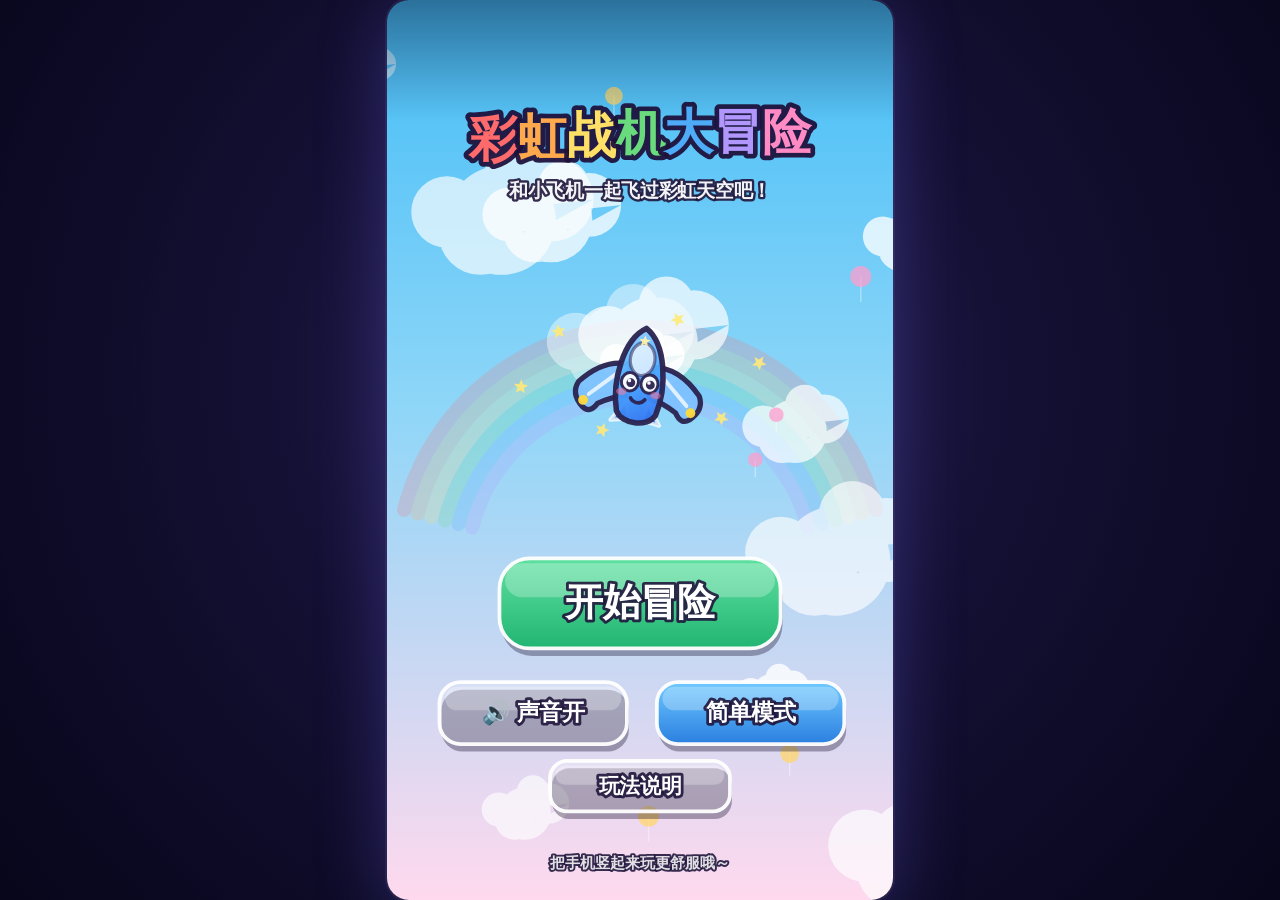
<file: index.html>
<!DOCTYPE html>
<html lang="zh-CN">
<head>
<meta charset="utf-8">
<meta name="viewport" content="width=device-width,initial-scale=1,maximum-scale=1,minimum-scale=1,user-scalable=no,viewport-fit=cover">
<meta name="apple-mobile-web-app-capable" content="yes">
<meta name="mobile-web-app-capable" content="yes">
<meta name="apple-mobile-web-app-status-bar-style" content="black-translucent">
<meta name="theme-color" content="#0a0920">
<title>彩虹战机大冒险</title>
<style>
*{margin:0;padding:0;box-sizing:border-box;-webkit-tap-highlight-color:transparent}
html,body{
  width:100%;height:100%;overflow:hidden;
  background:#0a0920;
  overscroll-behavior:none;
  touch-action:none;
  -webkit-user-select:none;user-select:none;
  -webkit-text-size-adjust:100%;
  font-family:"PingFang SC","Hiragino Sans GB","Microsoft YaHei","Noto Sans SC",sans-serif;
}
#stage{
  position:fixed;inset:0;
  display:flex;align-items:center;justify-content:center;
  background:radial-gradient(circle at 50% 42%,#2a2358 0%,#141034 45%,#07061a 100%);
  /* 安全区域 */
  padding:env(safe-area-inset-top) env(safe-area-inset-right) env(safe-area-inset-bottom) env(safe-area-inset-left);
}
canvas{
  display:block;
  touch-action:none;
  border-radius:22px;
  box-shadow:0 12px 70px rgba(120,110,255,.30),0 0 0 2px rgba(255,255,255,.06);
  image-rendering:auto;
}
@media (max-width:640px),(max-height:640px){
  canvas{border-radius:0;box-shadow:none}
}

</style>
</head>
<body>
<div id="stage"><canvas id="game" width="540" height="960"></canvas></div>
<script>
/* =====================================================================
   《彩虹战机大冒险》 Rainbow Jet Adventure
   一款面向 4—7 岁儿童的竖版飞行射击游戏（HTML5 Canvas / 原生 JS）
   ===================================================================== */
(function () {
  'use strict';

  /* ===================================================================
     1. 常量与工具
     =================================================================== */
  const W = 540;            // 逻辑宽（9:16）
  const H = 960;            // 逻辑高
  const TAU = Math.PI * 2;
  const FONT = '"PingFang SC","Hiragino Sans GB","Microsoft YaHei","Noto Sans SC",sans-serif';

  const clamp = (v, a, b) => (v < a ? a : v > b ? b : v);
  const lerp = (a, b, t) => a + (b - a) * t;
  const rand = (a, b) => a + Math.random() * (b - a);
  const randInt = (a, b) => Math.floor(rand(a, b + 1));
  const pick = (arr) => arr[(Math.random() * arr.length) | 0];
  const dist2 = (ax, ay, bx, by) => { const dx = ax - bx, dy = ay - by; return dx * dx + dy * dy; };
  const hitCC = (a, b) => dist2(a.x, a.y, b.x, b.y) < (a.r + b.r) * (a.r + b.r);
  const easeOut = (t) => 1 - Math.pow(1 - t, 3);

  const PAL = {
    outline: '#2b2350',
    blue: '#4aa8ff',
    blueDeep: '#2d6cf0',
    sky: '#8fd8ff',
    pink: '#ff8ac4',
    yellow: '#ffd93d',
    green: '#5fe0a0',
    purple: '#b48bff',
    white: '#ffffff',
    red: '#ff6b7a'
  };

  /* ===================================================================
     2. 存档
     =================================================================== */
  const SAVE_KEY = 'rainbow-jet-adventure-v1';
  const Save = {
    data: { muted: false, challenge: false, tutorialDone: false, best: 0 },
    load() {
      try {
        const raw = localStorage.getItem(SAVE_KEY);
        if (raw) {
          const o = JSON.parse(raw);
          if (o && typeof o === 'object') Object.assign(this.data, o);
        }
      } catch (e) { /* 隐私模式下忽略 */ }
      this.data.muted = !!this.data.muted;
      this.data.challenge = !!this.data.challenge;
      this.data.tutorialDone = !!this.data.tutorialDone;
      this.data.best = Number(this.data.best) || 0;
    },
    flush() {
      try { localStorage.setItem(SAVE_KEY, JSON.stringify(this.data)); } catch (e) { /* ignore */ }
    }
  };
  Save.load();

  /* ===================================================================
     3. 音效（Web Audio API 合成，无外部文件）
     =================================================================== */
  const Sound = {
    ctx: null, master: null, noiseBuf: null, muted: Save.data.muted, lastShot: 0,
    init() {
      if (this.ctx) return true;
      const AC = window.AudioContext || window.webkitAudioContext;
      if (!AC) return false;
      try {
        this.ctx = new AC();
        this.master = this.ctx.createGain();
        this.master.gain.value = this.muted ? 0 : 0.55;
        this.master.connect(this.ctx.destination);
        const len = Math.floor(this.ctx.sampleRate * 0.7);
        const buf = this.ctx.createBuffer(1, len, this.ctx.sampleRate);
        const d = buf.getChannelData(0);
        for (let i = 0; i < len; i++) d[i] = Math.random() * 2 - 1;
        this.noiseBuf = buf;
        return true;
      } catch (e) { return false; }
    },
    resume() {
      if (!this.ctx) this.init();
      if (this.ctx && this.ctx.state === 'suspended') { this.ctx.resume().catch(function () {}); }
    },
    setMuted(v) {
      this.muted = !!v;
      Save.data.muted = this.muted;
      Save.flush();
      if (this.master) this.master.gain.value = this.muted ? 0 : 0.55;
    },
    tone(freq, dur, type, vol, slideTo, delay, attackT) {
      if (this.muted || !this.ctx) return;
      const t0 = this.ctx.currentTime + (delay || 0);
      const o = this.ctx.createOscillator();
      const g = this.ctx.createGain();
      o.type = type || 'sine';
      o.frequency.setValueAtTime(freq, t0);
      if (slideTo) o.frequency.exponentialRampToValueAtTime(Math.max(20, slideTo), t0 + dur);
      const a = attackT || 0.008;
      g.gain.setValueAtTime(0.0001, t0);
      g.gain.exponentialRampToValueAtTime(Math.max(0.001, vol), t0 + a);
      g.gain.exponentialRampToValueAtTime(0.0001, t0 + dur);
      o.connect(g); g.connect(this.master);
      o.start(t0); o.stop(t0 + dur + 0.02);
    },
    noise(dur, vol, freq, q) {
      if (this.muted || !this.ctx || !this.noiseBuf) return;
      const t0 = this.ctx.currentTime;
      const src = this.ctx.createBufferSource();
      src.buffer = this.noiseBuf;
      const f = this.ctx.createBiquadFilter();
      f.type = 'lowpass';
      f.frequency.setValueAtTime(freq || 1200, t0);
      f.frequency.exponentialRampToValueAtTime(180, t0 + dur);
      f.Q.value = q || 1;
      const g = this.ctx.createGain();
      g.gain.setValueAtTime(vol, t0);
      g.gain.exponentialRampToValueAtTime(0.0001, t0 + dur);
      src.connect(f); f.connect(g); g.connect(this.master);
      src.start(t0); src.stop(t0 + dur + 0.02);
    },
    play(name) {
      if (this.muted) return;
      if (!this.ctx) { if (!this.init()) return; }
      if (this.ctx.state === 'suspended') return;
      switch (name) {
        case 'shoot':
          this.tone(1000, 0.055, 'triangle', 0.035, 1500);
          break;
        case 'shootBig':
          this.tone(760, 0.07, 'square', 0.03, 1200);
          break;
        case 'hit':
          this.tone(520, 0.05, 'square', 0.035, 300);
          break;
        case 'pop': {
          const p = rand(560, 820);
          this.tone(p, 0.13, 'sine', 0.10, p * 2.1);
          this.noise(0.12, 0.06, 2400, 1);
          break;
        }
        case 'boom':
          this.noise(0.34, 0.24, 1400, 0.8);
          this.tone(180, 0.3, 'sawtooth', 0.09, 55);
          break;
        case 'star':
          this.tone(rand(1250, 1500), 0.07, 'sine', 0.05, 1900);
          break;
        case 'power': {
          const notes = [523, 659, 784, 1046];
          notes.forEach((n, i) => this.tone(n, 0.18, 'triangle', 0.11, null, i * 0.075));
          break;
        }
        case 'heart':
          this.tone(660, 0.12, 'sine', 0.11, 880);
          this.tone(990, 0.18, 'sine', 0.09, 1200, 0.08);
          break;
        case 'shield':
          this.tone(420, 0.2, 'sine', 0.10, 900);
          this.tone(840, 0.26, 'triangle', 0.07, 1300, 0.06);
          break;
        case 'hurt':
          this.tone(300, 0.28, 'sawtooth', 0.10, 90);
          this.noise(0.2, 0.10, 900, 1);
          break;
        case 'warn':
          this.tone(392, 0.16, 'square', 0.06, 392);
          this.tone(330, 0.22, 'square', 0.06, 330, 0.2);
          break;
        case 'bossHit':
          this.tone(220, 0.04, 'square', 0.02, 160);
          break;
        case 'clear': {
          const mel = [523, 659, 784, 1046, 1318];
          mel.forEach((n, i) => this.tone(n, 0.24, 'triangle', 0.11, null, i * 0.11));
          break;
        }
        case 'win': {
          const mel = [523, 659, 784, 1046, 1318, 1568, 2093];
          mel.forEach((n, i) => this.tone(n, 0.34, 'triangle', 0.12, null, i * 0.13));
          break;
        }
        case 'click':
          this.tone(680, 0.06, 'sine', 0.09, 940);
          break;
        case 'fail':
          this.tone(420, 0.2, 'sine', 0.09, 300);
          this.tone(300, 0.3, 'sine', 0.08, 200, 0.16);
          break;
        default: break;
      }
    }
  };

  /* ===================================================================
     4. 画布 / 自适应
     =================================================================== */
  const canvas = document.getElementById('game');
  const ctx = canvas.getContext('2d', { alpha: false });
  let kScale = 1;

  function resize() {
    const vw = window.innerWidth;
    const vh = window.innerHeight;
    const s = Math.min(vw / W, vh / H);
    const cssW = Math.max(180, Math.floor(W * s));
    const cssH = Math.max(320, Math.floor(H * s));
    const dpr = Math.min(window.devicePixelRatio || 1, 2.5);
    canvas.style.width = cssW + 'px';
    canvas.style.height = cssH + 'px';
    const bw = Math.round(cssW * dpr);
    const bh = Math.round(cssH * dpr);
    if (canvas.width !== bw || canvas.height !== bh) {
      canvas.width = bw;
      canvas.height = bh;
    }
    kScale = bw / W;
    ctx.setTransform(kScale, 0, 0, kScale, 0, 0);
    ctx.lineJoin = 'round';
    ctx.lineCap = 'round';
    ctx.textBaseline = 'middle';
    ctx.textAlign = 'center';
  }

  let resizeTimer = null;
  function onResize() {
    if (resizeTimer) clearTimeout(resizeTimer);
    resizeTimer = setTimeout(function () {
      resizeTimer = null;
      resize();
      if (Game.state === 'playing') pauseGame(true);
    }, 180);
  }
  window.addEventListener('resize', onResize, { passive: true });
  window.addEventListener('orientationchange', onResize, { passive: true });

  /* ===================================================================
     5. 输入
     =================================================================== */
  const Input = {
    down: false,
    x: W / 2, y: H - 180,
    keys: Object.create(null),
    hasMoved: false
  };

  function toLocal(clientX, clientY) {
    const r = canvas.getBoundingClientRect();
    return {
      x: (clientX - r.left) / (r.width || 1) * W,
      y: (clientY - r.top) / (r.height || 1) * H
    };
  }

  canvas.addEventListener('pointerdown', function (e) {
    e.preventDefault();
    Sound.resume();
    if (canvas.setPointerCapture && e.pointerId !== undefined) {
      try { canvas.setPointerCapture(e.pointerId); } catch (err) { /* noop */ }
    }
    const p = toLocal(e.clientX, e.clientY);
    Input.down = true;
    Input.x = p.x; Input.y = p.y;
    onPointerDown(p.x, p.y);
  }, { passive: false });

  canvas.addEventListener('pointermove', function (e) {
    if (!Input.down) return;
    e.preventDefault();
    const p = toLocal(e.clientX, e.clientY);
    Input.x = p.x; Input.y = p.y;
    Input.hasMoved = true;
    onPointerMove(p.x, p.y);
  }, { passive: false });

  function endPointer(e) {
    if (!Input.down) return;
    Input.down = false;
    onPointerUp();
    Sound.resume();
  }
  canvas.addEventListener('pointerup', function (e) { e.preventDefault(); endPointer(e); }, { passive: false });
  canvas.addEventListener('pointercancel', function (e) { e.preventDefault(); endPointer(e); }, { passive: false });
  window.addEventListener('pointerup', function () { if (Input.down) { Input.down = false; onPointerUp(); } }, { passive: true });

  canvas.addEventListener('contextmenu', function (e) { e.preventDefault(); });

  // 双指缩放 / 手势缩放拦截
  canvas.addEventListener('touchstart', function (e) {
    if (e.touches.length > 1) e.preventDefault();
  }, { passive: false });
  document.addEventListener('gesturestart', function (e) { e.preventDefault(); }, { passive: false });

  window.addEventListener('keydown', function (e) {
    const k = e.key;
    const codes = ['ArrowUp', 'ArrowDown', 'ArrowLeft', 'ArrowRight', ' ', 'Spacebar'];
    if (codes.indexOf(k) >= 0) e.preventDefault();
    Input.keys[k.toLowerCase()] = true;
    if (k === 'ArrowUp' || k === 'ArrowDown' || k === 'ArrowLeft' || k === 'ArrowRight' ||
        k.toLowerCase() === 'w' || k.toLowerCase() === 'a' || k.toLowerCase() === 's' || k.toLowerCase() === 'd') {
      Game.usingKeyboard = true;
    }
    if (k === 'Escape' || k.toLowerCase() === 'p') {
      if (Game.state === 'playing') pauseGame(false);
      else if (Game.state === 'paused') resumeGame();
    }
    if (k === ' ' || k === 'Enter') {
      if (Game.state === 'title') startGame();
      else if (Game.state === 'paused') resumeGame();
      else if (Game.state === 'clear') nextLevel();
      else if (Game.state === 'continue') continueGame();
      else if (Game.state === 'win') backToTitle();
    }
  }, { passive: false });

  window.addEventListener('keyup', function (e) {
    Input.keys[e.key.toLowerCase()] = false;
  }, { passive: true });

  // 失焦 / 切后台 → 自动暂停，避免"卡住"
  function blurHandler() {
    Input.down = false;
    for (const k in Input.keys) Input.keys[k] = false;
    if (Game.state === 'playing') pauseGame(true);
  }
  window.addEventListener('blur', blurHandler);
  document.addEventListener('visibilitychange', function () {
    if (document.hidden) blurHandler();
    else Sound.resume();
  });

  /* ===================================================================
     6. 视差滚动背景
     =================================================================== */
  function rrect(c, x, y, w, h, r) {
    const rr = Math.min(r, w / 2, h / 2);
    c.beginPath();
    c.moveTo(x + rr, y);
    c.arcTo(x + w, y, x + w, y + h, rr);
    c.arcTo(x + w, y + h, x, y + h, rr);
    c.arcTo(x, y + h, x, y, rr);
    c.arcTo(x, y, x + w, y, rr);
    c.closePath();
  }

  function drawStarShape(c, x, y, r, points, inner, rot) {
    const p = points || 5, inn = inner === undefined ? 0.45 : inner;
    c.beginPath();
    for (let i = 0; i < p * 2; i++) {
      const ang = (i / (p * 2)) * TAU - Math.PI / 2 + (rot || 0);
      const rad = i % 2 === 0 ? r : r * inn;
      const px = x + Math.cos(ang) * rad, py = y + Math.sin(ang) * rad;
      if (i === 0) c.moveTo(px, py); else c.lineTo(px, py);
    }
    c.closePath();
  }

  function circle(c, x, y, r) {
    c.beginPath();
    c.arc(x, y, r, 0, TAU);
    c.closePath();
  }

  // 用多个圆合成一朵云：先描粗边，再用填充盖住内部线条 → 得到干净的卡通轮廓
  function cloudBlobs(c, blobs) {
    c.beginPath();
    for (let i = 0; i < blobs.length; i++) {
      const b = blobs[i];
      c.moveTo(b[0] + b[2], b[1]);
      c.arc(b[0], b[1], b[2], 0, TAU);
    }
  }

  function drawCloudBlobs(c, blobs, fill, outline, lw) {
    cloudBlobs(c, blobs);
    c.strokeStyle = outline;
    c.lineWidth = (lw || 3) * 2;
    c.stroke();
    c.fillStyle = fill;
    c.fill();
  }

  const BG = {
    theme: 0, t: 0, items: [], scrollY: 0,

    set(theme) {
      this.theme = theme;
      this.t = 0;
      this.scrollY = 0;
      this.items = [];
      const add = (o) => this.items.push(o);

      if (theme === 0) {
        for (let i = 0; i < 7; i++) add({ k: 'cloud', x: rand(-40, W + 40), y: rand(-200, H), s: rand(1.2, 2.4), sp: rand(14, 26), a: rand(0.35, 0.75), layer: 0 });
        for (let i = 0; i < 6; i++) add({ k: 'cloud', x: rand(-40, W + 40), y: rand(-200, H), s: rand(0.8, 1.4), sp: rand(30, 46), a: rand(0.5, 0.9), layer: 1 });
        for (let i = 0; i < 9; i++) add({ k: 'balloon', x: rand(0, W), y: rand(-300, H), s: rand(0.6, 1.1), sp: rand(50, 78) });
      } else if (theme === 1) {
        for (let i = 0; i < 10; i++) add({ k: 'candyCloud', x: rand(0, W), y: rand(-300, H), s: rand(0.9, 1.9), sp: rand(18, 34), hue: rand(300, 340) });
        for (let i = 0; i < 8; i++) add({ k: 'lolli', x: rand(10, W - 10), y: rand(-300, H), s: rand(0.6, 1.2), sp: rand(46, 70), hue: rand(320, 400) });
        for (let i = 0; i < 22; i++) add({ k: 'sprinkle', x: rand(0, W), y: rand(-200, H), s: rand(3, 6), sp: rand(60, 95), hue: rand(0, 360) });
      } else if (theme === 2) {
        for (let i = 0; i < 14; i++) add({ k: 'seaweed', x: rand(0, W), y: rand(-100, H), s: rand(0.7, 1.6), sp: rand(16, 30), hue: rand(150, 200) });
        for (let i = 0; i < 26; i++) add({ k: 'bubbleBG', x: rand(0, W), y: rand(0, H), r: rand(3, 12), sp: rand(26, 60), ph: rand(0, TAU) });
        for (let i = 0; i < 4; i++) add({ k: 'ray', x: rand(-60, W), y: -60, w: rand(50, 110), sp: rand(4, 9), a: rand(0.06, 0.14) });
      } else if (theme === 3) {
        for (let i = 0; i < 90; i++) add({ k: 'bgs', x: rand(0, W), y: rand(0, H), r: rand(0.6, 2.2), sp: rand(20, 70), a: rand(0.4, 1) });
        for (let i = 0; i < 3; i++) add({ k: 'planet', x: rand(50, W - 50), y: rand(-200, H), s: rand(0.7, 1.5), sp: rand(10, 20), hue: rand(180, 330) });
        for (let i = 0; i < 4; i++) add({ k: 'nebula', x: rand(0, W), y: rand(-100, H + 100), s: rand(120, 260), sp: rand(6, 14), hue: rand(220, 320) });
      } else {
        for (let i = 0; i < 5; i++) add({ k: 'castle', x: rand(20, W - 20), y: rand(-200, H + 100), s: rand(0.6, 1.2), sp: rand(12, 22) });
        for (let i = 0; i < 5; i++) add({ k: 'beam', x: rand(-40, W), y: 0, w: rand(40, 90), sp: rand(8, 16), hue: rand(0, 360), a: rand(0.05, 0.11) });
        for (let i = 0; i < 34; i++) add({ k: 'spark', x: rand(0, W), y: rand(0, H), r: rand(1.5, 4), sp: rand(30, 80), a: rand(0.3, 0.9), ph: rand(0, TAU) });
      }
      // 排序：小层在前
      this.items.sort((a, b) => (a.sp || 0) - (b.sp || 0));
    },

    update(dt) {
      this.t += dt;
      this.scrollY += dt * 60;
      for (let i = 0; i < this.items.length; i++) {
        const it = this.items[i];
        const sp = it.sp || 20;
        if (it.k === 'bubbleBG') {
          it.y -= sp * dt;
          it.x += Math.sin(this.t * 1.4 + it.ph) * 12 * dt;
          if (it.y < -20) { it.y = H + 20; it.x = rand(0, W); }
        } else if (it.k === 'bgs') {
          it.y += sp * dt;
          if (it.y > H + 4) { it.y = -4; it.x = rand(0, W); }
        } else if (it.k === 'ray' || it.k === 'beam') {
          it.x += Math.sin(this.t * 0.35 + it.x * 0.01) * 6 * dt;
        } else {
          it.y += sp * dt;
          if (it.y > H + 160) { it.y = -160; it.x = rand(0, W); }
        }
      }
    },

    draw(c) {
      const th = this.theme;
      // 底色
      let g;
      if (th === 0) {
        g = c.createLinearGradient(0, 0, 0, H);
        g.addColorStop(0, '#43bdf7'); g.addColorStop(0.45, '#8ed6f8'); g.addColorStop(1, '#ffd9ee');
      } else if (th === 1) {
        g = c.createLinearGradient(0, 0, 0, H);
        g.addColorStop(0, '#ffb3e0'); g.addColorStop(0.5, '#cf9bff'); g.addColorStop(1, '#8f7bff');
      } else if (th === 2) {
        g = c.createLinearGradient(0, 0, 0, H);
        g.addColorStop(0, '#2ea9d8'); g.addColorStop(0.5, '#1273ad'); g.addColorStop(1, '#053355');
      } else if (th === 3) {
        g = c.createLinearGradient(0, 0, 0, H);
        g.addColorStop(0, '#120b2e'); g.addColorStop(0.55, '#221046'); g.addColorStop(1, '#3a1152');
      } else {
        g = c.createLinearGradient(0, 0, 0, H);
        g.addColorStop(0, '#3d1f6e'); g.addColorStop(0.5, '#6b2a8a'); g.addColorStop(1, '#2a1145');
      }
      c.fillStyle = g;
      c.fillRect(0, 0, W, H);

      if (th === 0) this.drawRainbowArc(c);

      for (let i = 0; i < this.items.length; i++) {
        const it = this.items[i];
        switch (it.k) {
          case 'cloud': this.drawCloud(c, it.x, it.y, it.s, '#ffffff', it.a); break;
          case 'candyCloud': this.drawCloud(c, it.x, it.y, it.s, 'hsl(' + it.hue + ',95%,88%)', 0.55); break;
          case 'balloon': this.drawBalloon(c, it); break;
          case 'lolli': this.drawLolli(c, it); break;
          case 'sprinkle': this.drawSprinkle(c, it); break;
          case 'seaweed': this.drawSeaweed(c, it); break;
          case 'bubbleBG': this.drawBubbleBG(c, it); break;
          case 'ray': this.drawRay(c, it, '#bfefff'); break;
          case 'bgs': c.globalAlpha = it.a; c.fillStyle = '#ffffff'; circle(c, it.x, it.y, it.r); c.fill(); c.globalAlpha = 1; break;
          case 'planet': this.drawPlanet(c, it); break;
          case 'nebula': this.drawNebula(c, it); break;
          case 'castle': this.drawCastle(c, it); break;
          case 'beam': this.drawRay(c, it, 'hsl(' + it.hue + ',100%,72%)'); break;
          case 'spark': this.drawSparkBG(c, it); break;
          default: break;
        }
      }

      // 顶部/底部柔和渐隐，突出主体
      const tg = c.createLinearGradient(0, 0, 0, 130);
      tg.addColorStop(0, 'rgba(10,8,30,0.42)');
      tg.addColorStop(1, 'rgba(10,8,30,0)');
      c.fillStyle = tg;
      c.fillRect(0, 0, W, 130);
    },

    drawRainbowArc(c) {
      const cx = W * 0.5, cy = H * 0.30 + Math.sin(this.t * 0.15) * 6;
      const cols = ['#ff6b6b', '#ffa94d', '#ffe066', '#69db7c', '#4dabf7', '#b197fc'];
      c.save();
      c.globalAlpha = 0.20;
      c.lineWidth = 15;
      for (let i = 0; i < cols.length; i++) {
        c.strokeStyle = cols[i];
        c.beginPath();
        c.arc(cx, cy + 320, 260 - i * 15, Math.PI * 1.08, Math.PI * 1.92);
        c.stroke();
      }
      c.restore();
    },

    drawCloud(c, x, y, s, color, a) {
      c.save();
      c.globalAlpha = a;
      c.fillStyle = color;
      c.beginPath();
      c.arc(x, y, 26 * s, 0, TAU);
      c.arc(x + 24 * s, y - 10 * s, 20 * s, 0, TAU);
      c.arc(x - 26 * s, y - 4 * s, 17 * s, 0, TAU);
      c.arc(x + 8 * s, y - 22 * s, 16 * s, 0, TAU);
      c.arc(x - 10 * s, y + 6 * s, 20 * s, 0, TAU);
      c.fill();
      c.restore();
    },

    drawBalloon(c, it) {
      const wob = Math.sin(this.t * 1.2 + it.x * 0.02) * 8;
      c.save();
      c.globalAlpha = 0.75;
      c.strokeStyle = 'rgba(255,255,255,0.5)';
      c.lineWidth = 1.5;
      c.beginPath();
      c.moveTo(it.x + wob, it.y);
      c.lineTo(it.x + wob, it.y + 26 * it.s);
      c.stroke();
      c.fillStyle = it.x % 2 > 1 ? '#ff9ecd' : '#ffd66b';
      circle(c, it.x + wob, it.y, 11 * it.s);
      c.fill();
      c.restore();
    },

    drawLolli(c, it) {
      c.save();
      c.globalAlpha = 0.6;
      c.translate(it.x + Math.sin(this.t * 0.8 + it.y * 0.01) * 6, it.y);
      c.rotate(Math.sin(this.t * 0.6 + it.x) * 0.25);
      c.strokeStyle = 'rgba(255,255,255,0.85)';
      c.lineWidth = 2.5 * it.s;
      c.beginPath(); c.moveTo(0, 0); c.lineTo(0, 18 * it.s); c.stroke();
      const R = 13 * it.s;
      c.fillStyle = 'hsl(' + (it.hue % 360) + ',90%,72%)';
      circle(c, 0, 0, R); c.fill();
      c.strokeStyle = 'rgba(255,255,255,0.9)';
      c.lineWidth = 2 * it.s;
      c.beginPath();
      for (let a = 0; a < 12; a += 0.1) {
        const rr = R * 0.75 * (a / 12);
        c.lineTo(Math.cos(a * 2.2) * rr, Math.sin(a * 2.2) * rr);
      }
      c.stroke();
      c.restore();
    },

    drawSprinkle(c, it) {
      c.save();
      c.globalAlpha = 0.55;
      c.translate(it.x, it.y);
      c.rotate(this.t * 2 + it.x);
      c.fillStyle = 'hsl(' + it.hue + ',90%,70%)';
      rrect(c, -it.s, -it.s * 0.4, it.s * 2, it.s * 0.8, it.s * 0.4);
      c.fill();
      c.restore();
    },

    drawSeaweed(c, it) {
      c.save();
      c.globalAlpha = 0.30;
      c.strokeStyle = 'hsl(' + it.hue + ',70%,58%)';
      c.lineWidth = 7 * it.s;
      c.beginPath();
      c.moveTo(it.x, it.y + 90 * it.s);
      for (let i = 0; i < 6; i++) {
        const yy = it.y + 90 * it.s - i * 20 * it.s;
        c.lineTo(it.x + Math.sin(this.t * 1.2 + i * 0.7 + it.x) * 12 * it.s, yy);
      }
      c.stroke();
      c.restore();
    },

    drawBubbleBG(c, it) {
      c.save();
      c.globalAlpha = 0.45;
      c.strokeStyle = 'rgba(210,245,255,0.9)';
      c.lineWidth = 1.6;
      circle(c, it.x, it.y, it.r);
      c.stroke();
      c.fillStyle = 'rgba(255,255,255,0.35)';
      circle(c, it.x - it.r * 0.3, it.y - it.r * 0.3, it.r * 0.28);
      c.fill();
      c.restore();
    },

    drawRay(c, it, color) {
      c.save();
      c.globalAlpha = it.a;
      c.fillStyle = color;
      c.beginPath();
      c.moveTo(it.x, -50);
      c.lineTo(it.x + it.w, -50);
      c.lineTo(it.x + it.w * 2.2, H);
      c.lineTo(it.x + it.w * 0.7, H);
      c.closePath();
      c.fill();
      c.restore();
    },

    drawPlanet(c, it) {
      c.save();
      c.globalAlpha = 0.85;
      c.translate(it.x, it.y);
      const R = 30 * it.s;
      const g = c.createRadialGradient(-R * 0.3, -R * 0.3, R * 0.2, 0, 0, R);
      g.addColorStop(0, 'hsl(' + it.hue + ',85%,78%)');
      g.addColorStop(1, 'hsl(' + it.hue + ',70%,42%)');
      c.fillStyle = g;
      circle(c, 0, 0, R); c.fill();
      c.globalAlpha = 0.55;
      c.strokeStyle = 'hsl(' + ((it.hue + 40) % 360) + ',90%,80%)';
      c.lineWidth = 3;
      c.save();
      c.rotate(-0.45);
      c.beginPath();
      c.ellipse(0, 0, R * 1.6, R * 0.42, 0, 0, TAU);
      c.stroke();
      c.restore();
      c.restore();
    },

    drawNebula(c, it) {
      c.save();
      const g = c.createRadialGradient(it.x, it.y, 0, it.x, it.y, it.s);
      g.addColorStop(0, 'hsla(' + it.hue + ',80%,60%,0.22)');
      g.addColorStop(1, 'hsla(' + it.hue + ',80%,60%,0)');
      c.fillStyle = g;
      circle(c, it.x, it.y, it.s); c.fill();
      c.restore();
    },

    drawCastle(c, it) {
      c.save();
      c.globalAlpha = 0.28;
      c.fillStyle = '#f2e2ff';
      const x = it.x, y = it.y, s = it.s;
      c.fillRect(x - 26 * s, y, 52 * s, 90 * s);
      c.beginPath();
      c.moveTo(x - 26 * s, y);
      c.lineTo(x, y - 34 * s);
      c.lineTo(x + 26 * s, y);
      c.closePath();
      c.fill();
      for (let i = -1; i <= 1; i += 2) {
        c.fillRect(x + i * 34 * s - 9 * s, y + 24 * s, 18 * s, 66 * s);
        c.beginPath();
        c.moveTo(x + i * 34 * s - 9 * s, y + 24 * s);
        c.lineTo(x + i * 34 * s, y + 4 * s);
        c.lineTo(x + i * 34 * s + 9 * s, y + 24 * s);
        c.closePath();
        c.fill();
      }
      c.globalAlpha = 0.55;
      c.fillStyle = '#ffe98a';
      for (let i = 0; i < 3; i++) {
        c.fillRect(x - 14 * s + i * 14 * s, y + 20 * s, 7 * s, 12 * s);
      }
      c.restore();
    },

    drawSparkBG(c, it) {
      c.save();
      const tw = 0.5 + 0.5 * Math.sin(this.t * 3 + it.ph);
      c.globalAlpha = it.a * tw;
      c.fillStyle = '#ffe9ff';
      drawStarShape(c, it.x, it.y, it.r * (0.7 + tw * 0.6), 4, 0.34, this.t);
      c.fill();
      c.restore();
    }
  };

  /* ===================================================================
     7. 游戏状态
     =================================================================== */
  const Game = {
    state: 'title',            // title | tutorial | playing | paused | clear | continue | win
    level: 0,
    score: 0,
    stars: 0,                  // 本次总收集
    starsLevel: 0,             // 本关收集
    t: 0,
    dt: 0,
    shake: 0,
    flash: 0,
    floatY: 0,
    waveT: 0,
    spawnT: 0,
    dropT: 0,
    boss: null,
    bossIntro: 0,
    bossDownT: 0,
    clearT: 0,
    bannerT: 0,
    bannerText: '',
    usingKeyboard: false,
    dragging: false,
    dragOffX: 0, dragOffY: 0,
    challenge: false,
    pausedFrom: null,
    tutT: 0,
    tutHint: true,
    starMilestone: 0,
    stats: { shots: 0, kills: 0, ticks: 0 }
  };

  const bullets = [];
  const ebullets = [];
  const enemies = [];
  const pickups = [];
  const particles = [];
  const texts = [];

  const player = {
    x: W / 2, y: H - 200,
    tx: W / 2, ty: H - 200,
    r: 19,
    hp: 5, maxHp: 5,
    inv: 1.2,
    shield: 0,
    weapon: 1,
    weaponTimer: 0,
    fireCd: 0,
    beamTick: 0,
    tilt: 0,
    bob: 0,
    trailT: 0,
    visible: true
  };

  const BOUNDS = { left: 34, right: W - 34, top: 118, bottom: H - 58 };

  const WEAPONS = {
    1: { name: '蓝色双发', cd: 0.132, dur: 0, color: '#6fd3ff', icon: 'w1' },
    2: { name: '彩虹散射', cd: 0.125, dur: 20, color: '#ff9ad5', icon: 'w2' },
    3: { name: '闪电激光', cd: 0.055, dur: 20, color: '#ffe066', icon: 'w3' },
    4: { name: '星星弹幕', cd: 0.235, dur: 20, color: '#c9a4ff', icon: 'w4' }
  };

  const LEVELS = [
    { theme: 0, name: '彩虹天空', waveTime: 58, interval: 2.5, types: ['cloud'], boss: 'cloud', hpMul: 1.0 },
    { theme: 1, name: '糖果星球', waveTime: 60, interval: 2.3, types: ['candy', 'cloud'], boss: 'candy', hpMul: 1.05 },
    { theme: 2, name: '海底探险', waveTime: 62, interval: 2.2, types: ['bubble', 'candy'], boss: 'octo', hpMul: 1.1 },
    { theme: 3, name: '太空冒险', waveTime: 64, interval: 2.0, types: ['robot', 'bubble'], boss: 'robot', hpMul: 1.15 },
    { theme: 4, name: '彩虹城堡', waveTime: 66, interval: 1.9, types: ['cloud', 'candy', 'bubble', 'robot'], boss: 'demon', hpMul: 1.2 }
  ];

  const ENEMY_DEFS = {
    cloud: { hp: 2, r: 23, spd: 62, fire: 2.9, points: 10, drop: '#cfe0ff' },
    candy: { hp: 3, r: 23, spd: 82, fire: 2.5, points: 15, drop: '#ffb3e0' },
    bubble: { hp: 2, r: 21, spd: 66, fire: 3.1, points: 12, drop: '#a9ecff' },
    robot: { hp: 4, r: 24, spd: 74, fire: 2.2, points: 20, drop: '#c6d4ff' }
  };

  const BOSS_DEFS = {
    cloud: { name: '云朵大王', hp: 300, r: 94 },
    candy: { name: '糖果女王', hp: 360, r: 92 },
    octo: { name: '章鱼泡泡', hp: 420, r: 98 },
    robot: { name: '铁皮机器人', hp: 480, r: 96 },
    demon: { name: '彩虹魔王', hp: 600, r: 104 }
  };

  const ENCOURAGE = ['真棒！', '好厉害！', '做得好！', '太酷啦！', '加油！', '好眼力！'];

  /* ===================================================================
     8. 粒子 / 飘字
     =================================================================== */
  function addPart(p) {
    if (particles.length > 340) particles.shift();
    particles.push(p);
  }

  function burst(x, y, color, n, kind, power) {
    const p = power || 1;
    for (let i = 0; i < n; i++) {
      const a = rand(0, TAU);
      const sp = rand(60, 260) * p;
      addPart({
        x: x, y: y, vx: Math.cos(a) * sp, vy: Math.sin(a) * sp,
        life: rand(0.35, 0.85), max: 0.85,
        size: rand(3, 8) * p, color: color,
        kind: kind || pick(['dot', 'star', 'bubble']),
        rot: rand(0, TAU), vr: rand(-6, 6), grav: 40
      });
    }
  }

  function addText(x, y, str, color, size) {
    if (texts.length > 18) texts.shift();
    texts.push({ x: x, y: y, str: str, color: color || '#fff', size: size || 30, life: 1.1, max: 1.1, vy: -52 });
  }

  /* ===================================================================
     9. 玩家
     =================================================================== */
  function resetPlayerTransient() {
    player.x = W / 2; player.y = H - 200;
    player.tx = player.x; player.ty = player.y;
    player.inv = 1.4; player.shield = 0;
    player.weapon = 1; player.weaponTimer = 0;
    player.fireCd = 0; player.tilt = 0;
  }

  function beginDrag(px, py) {
    let ox = player.x - px;
    let oy = player.y - py;
    const m = Math.hypot(ox, oy);
    if (m < 24) {
      // 手指正好按在飞机上：把机身抬高一点，避免被手指完全挡住
      ox = 0; oy = -48;
    } else {
      const maxOff = 76;
      if (m > maxOff) { ox = ox / m * maxOff; oy = oy / m * maxOff; }
    }
    Game.dragOffX = ox;
    Game.dragOffY = oy;
    Game.dragging = true;
    player.tx = clamp(px + ox, BOUNDS.left, BOUNDS.right);
    player.ty = clamp(py + oy, BOUNDS.top, BOUNDS.bottom);
  }

  function moveDrag(px, py) {
    if (!Game.dragging) return;
    player.tx = clamp(px + Game.dragOffX, BOUNDS.left, BOUNDS.right);
    player.ty = clamp(py + Game.dragOffY, BOUNDS.top, BOUNDS.bottom);
  }

  function updatePlayer(dt) {
    const K = Input.keys;
    let kx = 0, ky = 0;
    if (K['arrowleft'] || K['a']) kx -= 1;
    if (K['arrowright'] || K['d']) kx += 1;
    if (K['arrowup'] || K['w']) ky -= 1;
    if (K['arrowdown'] || K['s']) ky += 1;

    const prevX = player.x;

    // 教学：先跟随虚拟手指演示，孩子一拖就接管
    if (Game.state === 'tutorial') {
      Game.tutHold = Input.down ? (Game.tutHold || 0) + dt : 0;
      if (Input.hasMoved || Game.tutHold > 0.9) {
        Game.state = 'playing';
        Game.tutHint = false;
        Game.tutHold = 0;
        beginDrag(Input.x, Input.y);
      } else {
        const tt = Game.tutT;
        const wpx = W / 2 + Math.sin(tt * 1.15) * 118;
        const wpy = H - 250 + Math.sin(tt * 2.3) * 34;
        player.x = lerp(player.x, wpx, 1 - Math.pow(0.0015, dt));
        player.y = lerp(player.y, wpy, 1 - Math.pow(0.0015, dt));
        player.x = clamp(player.x, BOUNDS.left, BOUNDS.right);
        player.y = clamp(player.y, BOUNDS.top, BOUNDS.bottom);
        player.bob += dt;
        if (player.inv > 0) player.inv -= dt;
        player.visible = true;
        firePlayer(dt);
        return;
      }
    }

    if (kx || ky) {
      const len = Math.hypot(kx, ky) || 1;
      const spd = 420;
      player.x += (kx / len) * spd * dt;
      player.y += (ky / len) * spd * dt;
      player.tx = player.x; player.ty = player.y;
    } else if (Game.dragging) {
      const dx = player.tx - player.x;
      const dy = player.ty - player.y;
      const d = Math.hypot(dx, dy);
      if (d > 0.6) {
        const step = Math.min(d, 1500 * dt);
        player.x += (dx / d) * step;
        player.y += (dy / d) * step;
      }
    }

    // 教学：自动跟随虚拟手指（已在上面处理）

    player.x = clamp(player.x, BOUNDS.left, BOUNDS.right);
    player.y = clamp(player.y, BOUNDS.top, BOUNDS.bottom);

    const dxMove = player.x - prevX;
    player.tilt = lerp(player.tilt, clamp(dxMove * 0.045, -0.42, 0.42), 1 - Math.pow(0.002, dt));
    player.bob += dt;

    // 计时器
    if (player.inv > 0) player.inv -= dt;
    if (player.shield > 0) player.shield -= dt;
    if (player.weaponTimer > 0) {
      player.weaponTimer -= dt;
      if (player.weaponTimer <= 0) {
        player.weaponTimer = 0;
        if (player.weapon !== 1) {
          player.weapon = 1;
          addText(player.x, player.y - 46, '能量用完啦', '#bfe6ff', 22);
          Sound.play('fail');
        }
      }
    }
    player.visible = player.inv <= 0 || Math.floor(Game.t * 14) % 2 === 0;

    // 彩虹拖尾
    player.trailT -= dt;
    if (player.trailT <= 0) {
      player.trailT = 0.03;
      const hue = (Game.t * 170) % 360;
      for (let s = -1; s <= 1; s += 2) {
        addPart({
          x: player.x + s * rand(8, 18), y: player.y + 26 + rand(0, 6),
          vx: s * rand(6, 30), vy: rand(150, 240),
          life: 0.45, max: 0.45, size: rand(2.6, 5),
          color: 'hsl(' + hue + ',95%,72%)',
          kind: 'dot', rot: 0, vr: 0, grav: -20, glow: true
        });
      }
    }

    firePlayer(dt);
  }

  function firePlayer(dt) {
    const w = player.weapon;
    if (w === 3) return; // 激光持续判定，见 updateBeam
    player.fireCd -= dt;
    if (player.fireCd > 0) return;
    player.fireCd = WEAPONS[w].cd;
    const bx = player.x, by = player.y - 24;
    if (w === 1) {
      shootPB(bx - 11, by, 0, -1040, 1, '#2fa4ff', 'orb', 10);
      shootPB(bx + 11, by, 0, -1040, 1, '#2fa4ff', 'orb', 10);
    } else if (w === 2) {
      shootPB(bx, by, -260, -1000, 1, '#ff5fb0', 'orb', 11);
      shootPB(bx, by, 0, -1060, 1, '#ff8ac4', 'orb', 12);
      shootPB(bx, by, 260, -1000, 1, '#ff5fb0', 'orb', 11);
    } else if (w === 4) {
      const cols = ['#ff8a8a', '#ffd166', '#8ef7c1', '#7ecbff', '#c9a4ff'];
      const angs = [-0.40, -0.20, 0, 0.20, 0.40];
      for (let i = 0; i < 5; i++) {
        const a = angs[i];
        shootPB(bx, by, Math.sin(a) * 940, -Math.cos(a) * 940, 1, cols[i], 'star', 8);
      }
    }
    Sound.play(w === 4 ? 'shootBig' : 'shoot');
  }

  function shootPB(x, y, vx, vy, dmg, color, kind, r) {
    if (bullets.length > 90) return;
    bullets.push({ x: x, y: y, vx: vx, vy: vy, r: r || 7, dmg: dmg, color: color, kind: kind || 'orb', rot: 0 });
  }

  // 闪电激光（贯穿）
  function updateBeam(dt) {
    if (player.weapon !== 3) return;
    player.beamTick -= dt;
    const col = { x: player.x, w: 26 };
    if (player.beamTick <= 0) {
      player.beamTick = 0.06;
      const b = Game.boss;
      if (b && b.alive && Math.abs(b.x - col.x) < b.r + col.w / 2 && b.y < player.y) {
        damageBoss(1.15);
        addPart({ x: b.x + rand(-b.r, b.r) * 0.6, y: player.y - rand(60, 300), vx: rand(-30, 30), vy: rand(-60, 20), life: 0.3, max: 0.3, size: rand(3, 6), color: '#ffe066', kind: 'star', rot: 0, vr: 5, grav: 0 });
      }
      for (let i = enemies.length - 1; i >= 0; i--) {
        const e = enemies[i];
        if (Math.abs(e.x - col.x) < e.r + col.w / 2 && e.y < player.y) {
          damageEnemy(e, 1.15);
          addPart({ x: e.x + rand(-10, 10), y: e.y + rand(-10, 10), vx: rand(-40, 40), vy: rand(-70, 10), life: 0.3, max: 0.3, size: rand(3, 6), color: '#ffe066', kind: 'star', rot: 0, vr: 5, grav: 0 });
        }
      }
    }
  }

  /* ===================================================================
     10. 玩家子弹
     =================================================================== */
  function updateBullets(dt) {
    for (let i = bullets.length - 1; i >= 0; i--) {
      const b = bullets[i];
      b.x += b.vx * dt;
      b.y += b.vy * dt;
      b.rot += dt * 9;
      if (b.y < -40 || b.x < -40 || b.x > W + 40) bullets.splice(i, 1);
    }
  }

  /* ===================================================================
     11. 敌人
     =================================================================== */
  function spawnEnemy(type, x, y, opt) {
    const d = ENEMY_DEFS[type];
    const o = opt || {};
    enemies.push({
      type: type,
      x: x, y: y,
      baseX: x,
      r: d.r,
      hp: Math.round(d.hp * (o.hpMul || 1)),
      maxHp: Math.round(d.hp * (o.hpMul || 1)),
      spd: d.spd * (o.spdMul || 1),
      firePeriod: (d.fire * (Game.challenge ? 1.0 : 1.55)) * (o.fireMul || 1),
      charge: rand(0, 0.5),
      mode: o.mode || 'down',
      sway: o.sway === undefined ? 34 : o.sway,
      ph: rand(0, TAU),
      stopY: o.stopY || 220,
      hoverAmp: o.hoverAmp || 90,
      t: 0,
      delay: o.delay || 0,
      hitFlash: 0,
      points: d.points,
      alive: true,
      dropColor: d.drop
    });
  }

  function spawnFormation() {
    const L = LEVELS[Game.level];
    const canRobot = L.types.indexOf('robot') >= 0;
    const n = randInt(0, 3);
    const type = pick(L.types);
    const hpMul = 1 + Game.level * 0.06;

    if (n === 0) {
      // 横排 3 个
      const cnt = 3;
      const gap = 118;
      const startX = W / 2 - gap;
      for (let i = 0; i < cnt; i++) {
        spawnEnemy(type, startX + i * gap, -70 - i * 8, { mode: 'down', sway: 22, delay: i * 0.12, hpMul: hpMul, spdMul: 0.92 });
      }
    } else if (n === 1) {
      // 左右两列交错
      for (let i = 0; i < 4; i++) {
        const side = i % 2 === 0 ? 1 : -1;
        spawnEnemy(type, W / 2 + side * 130, -70 - i * 62, { mode: 'down', sway: 18, delay: i * 0.1, hpMul: hpMul });
      }
    } else if (n === 2) {
      // 单个大摆幅
      spawnEnemy(type, rand(110, W - 110), -70, { mode: 'down', sway: 78, hpMul: hpMul, spdMul: 1.05 });
      spawnEnemy(type, rand(110, W - 110), -150, { mode: 'down', sway: 62, hpMul: hpMul, spdMul: 1.05 });
    } else {
      if (canRobot) {
        // 机器人悬停队形
        spawnEnemy('robot', W / 2 - 96, -80, { mode: 'hover', stopY: 190, hoverAmp: 96, hpMul: hpMul });
        spawnEnemy('robot', W / 2 + 96, -80, { mode: 'hover', stopY: 240, hoverAmp: 96, hpMul: hpMul, delay: 0.35 });
      } else if (type === 'bubble') {
        for (let i = 0; i < 3; i++) {
          spawnEnemy('bubble', rand(70, W - 70), H + 70 + i * 70, { mode: 'rise', sway: 46, hpMul: hpMul });
        }
      } else {
        spawnEnemy(type, rand(80, W - 80), -70, { mode: 'zigzag', sway: 96, hpMul: hpMul });
        spawnEnemy(type, rand(80, W - 80), -180, { mode: 'zigzag', sway: 76, hpMul: hpMul });
      }
    }
  }

  function enemyShot(x, y, vx, vy, r, color) {
    const cap = Game.challenge ? 46 : 30;
    if (ebullets.length >= cap) return;
    ebullets.push({ x: x, y: y, vx: vx, vy: vy, r: r || 9, color: color || '#ffd3ea', rot: 0, home: 0 });
  }

  function aimAt(x, y) {
    // 对儿童友好：瞄准带一点偏差，留出躲避空间
    return Math.atan2(player.y - y, player.x - x) + rand(-0.13, 0.13);
  }

  function updateEnemies(dt) {
    for (let i = enemies.length - 1; i >= 0; i--) {
      const e = enemies[i];
      e.t += dt;
      e.hitFlash = Math.max(0, e.hitFlash - dt * 4);
      if (e.delay > 0) { e.delay -= dt; continue; }

      if (e.mode === 'down') {
        e.y += e.spd * dt;
        e.x = e.baseX + Math.sin(e.t * 1.5 + e.ph) * e.sway;
      } else if (e.mode === 'zigzag') {
        e.y += e.spd * dt;
        e.x = e.baseX + Math.sin(e.t * 2.7 + e.ph) * e.sway;
      } else if (e.mode === 'rise') {
        e.y -= e.spd * dt;
        e.x = e.baseX + Math.sin(e.t * 1.9 + e.ph) * e.sway;
      } else if (e.mode === 'hover') {
        if (e.y < e.stopY) e.y += e.spd * dt;
        else e.x = e.baseX + Math.sin(e.t * 1.0 + e.ph) * e.hoverAmp;
      }

      // 射击（带预警）
      if (e.firePeriod > 0 && e.y > 70 && e.y < H - 170) {
        e.charge += dt;
        if (e.charge >= e.firePeriod) {
          e.charge = 0;
          fireEnemy(e);
        }
      } else if (e.charge > 0) {
        e.charge = Math.min(e.charge, e.firePeriod * 0.9);
      }

      // 边界回收
      if ((e.mode !== 'rise' && e.y > H + 100) || (e.mode === 'rise' && e.y < -100) ||
          e.x < -140 || e.x > W + 140) {
        enemies.splice(i, 1);
      }
    }
  }

  function fireEnemy(e) {
    const sp = (Game.challenge ? 168 : 128);
    const col = Game.level === 2 ? '#a9ecff' : (Game.level === 1 ? '#ffb3e0' : '#cfe0ff');
    if (e.type === 'cloud') {
      enemyShot(e.x, e.y + 16, 0, sp, 10, '#4a7dff');
    } else if (e.type === 'candy') {
      const a = aimAt(e.x, e.y);
      enemyShot(e.x, e.y + 14, Math.cos(a) * sp * 0.9, Math.sin(a) * sp * 0.9, 10, '#ff4f9e');
    } else if (e.type === 'bubble') {
      const a = aimAt(e.x, e.y);
      enemyShot(e.x, e.y, Math.cos(a) * sp * 0.86, Math.sin(a) * sp * 0.86, 10, '#1fc4ff');
    } else {
      const a = aimAt(e.x, e.y);
      for (let k = -1; k <= 1; k++) {
        const ang = a + k * 0.26;
        enemyShot(e.x, e.y + 12, Math.cos(ang) * sp, Math.sin(ang) * sp, 9, '#ff5f7e');
      }
    }
    Sound.play('hit');
  }

  function damageEnemy(e, dmg) {
    e.hp -= dmg;
    e.hitFlash = 1;
    if (e.hp <= 0) {
      killEnemy(e);
    } else {
      Sound.play('hit');
      burst(e.x, e.y, e.dropColor, 3, 'spark', 0.5);
    }
  }

  function killEnemy(e) {
    const idx = enemies.indexOf(e);
    if (idx >= 0) enemies.splice(idx, 1);
    Game.score += e.points;
    Game.stats.kills++;
    burst(e.x, e.y, e.dropColor, 12, null, 1);
    burst(e.x, e.y, '#ffffff', 5, 'star', 0.8);
    Sound.play('pop');
    Game.shake = Math.max(Game.shake, 0.18);
    maybeDrop(e.x, e.y);
  }

  function maybeDrop(x, y) {
    // 星星（主要收集物）
    if (Math.random() < 0.86) {
      pickups.push({ x: x, y: y, vx: rand(-40, 40), vy: rand(-60, -20), type: 'star', r: 15, t: 0, life: 14, mag: false });
    }
    // 武器 / 道具
    let forced = false;
    if (Game.dropT <= 0) { forced = true; Game.dropT = rand(9, 13); }
    const r = Math.random();
    if (forced || r < 0.06) {
      let type;
      if (player.hp <= 2 && Math.random() < 0.5) type = 'heart';
      else {
        const pool = ['rainbow', 'lightning', 'starw', 'shield', 'heart'];
        type = pick(pool);
      }
      pickups.push({ x: x, y: y, vx: rand(-30, 30), vy: rand(-90, -40), type: type, r: 19, t: 0, life: 16, mag: false });
    }
  }

  /* ===================================================================
     12. 敌人子弹
     =================================================================== */
  function updateEBullets(dt) {
    for (let i = ebullets.length - 1; i >= 0; i--) {
      const b = ebullets[i];
      b.x += b.vx * dt;
      b.y += b.vy * dt;
      b.rot += dt * 3.4;
      if (b.y > H + 40 || b.y < -60 || b.x < -60 || b.x > W + 60) ebullets.splice(i, 1);
    }
  }

  /* ===================================================================
     13. 道具
     =================================================================== */
  const PICK_META = {
    star: { color: '#ffd93d', label: '星星' },
    rainbow: { color: '#ff8ac4', label: '彩虹弹' },
    lightning: { color: '#ffe066', label: '闪电' },
    starw: { color: '#c9a4ff', label: '星星弹' },
    shield: { color: '#7ee8ff', label: '护盾' },
    heart: { color: '#ff6b7a', label: '爱心' }
  };

  function updatePickups(dt) {
    for (let i = pickups.length - 1; i >= 0; i--) {
      const p = pickups[i];
      p.t += dt;
      p.life -= dt;
      const d = Math.hypot(player.x - p.x, player.y - p.y);
      if (p.type === 'star' && d < 195) {
        const a = Math.atan2(player.y - p.y, player.x - p.x);
        const pull = 560 * (1 - d / 195) + 110;
        p.vx = lerp(p.vx, Math.cos(a) * pull, 1 - Math.pow(0.001, dt));
        p.vy = lerp(p.vy, Math.sin(a) * pull, 1 - Math.pow(0.001, dt));
      } else {
        p.vy += 120 * dt;
        p.vx *= (1 - 0.9 * dt);
        if (p.vy > 130) p.vy = 130;
      }
      p.x += p.vx * dt;
      p.y += p.vy * dt;
      if (p.x < 16) { p.x = 16; p.vx = Math.abs(p.vx) * 0.7; }
      if (p.x > W - 16) { p.x = W - 16; p.vx = -Math.abs(p.vx) * 0.7; }

      if (d < p.r + player.r) {
        collectPickup(p);
        pickups.splice(i, 1);
        continue;
      }
      if (p.life <= 0 || p.y > H + 60) pickups.splice(i, 1);
    }
  }

  function collectPickup(p) {
    if (p.type === 'star') {
      Game.stars++;
      Game.starsLevel++;
      Game.score += 5;
      Sound.play('star');
      burst(p.x, p.y, '#ffd93d', 5, 'spark', 0.6);
      // 轻量教育：偶尔显示数字与鼓励（不弹窗、不打断）
      if (Game.stars % 10 === 0) {
        addText(p.x, p.y - 26, String(randInt(1, 10)), '#fff', 30);
        if (Math.random() < 0.7) addText(p.x, p.y - 64, pick(ENCOURAGE), '#ffe066', 24);
      } else if (Math.random() < 0.12) {
        addText(p.x, p.y - 26, '★', '#ffe066', 26);
      }
      return;
    }
    const meta = PICK_META[p.type];
    Sound.play(p.type === 'heart' ? 'heart' : (p.type === 'shield' ? 'shield' : 'power'));
    burst(p.x, p.y, meta.color, 14, 'star', 1);
    if (p.type === 'rainbow') { setWeapon(2, '彩虹散射'); }
    else if (p.type === 'lightning') { setWeapon(3, '闪电激光'); }
    else if (p.type === 'starw') { setWeapon(4, '星星弹幕'); }
    else if (p.type === 'shield') {
      player.shield = 6;
      addText(player.x, player.y - 60, '护盾！', '#7ee8ff', 28);
    } else if (p.type === 'heart') {
      player.hp = Math.min(player.maxHp, player.hp + 1);
      addText(player.x, player.y - 60, '+1 爱心', '#ff8fa3', 26);
    }
  }

  function setWeapon(id, label) {
    player.weapon = id;
    player.weaponTimer = WEAPONS[id].dur;
    player.fireCd = 0;
    addText(player.x, player.y - 62, label + '！', WEAPONS[id].color, 27);
    Game.flash = 0.28;
    burst(player.x, player.y, WEAPONS[id].color, 20, 'star', 1.1);
  }

  /* ===================================================================
     14. 粒子 / 飘字更新
     =================================================================== */
  function updateParticles(dt) {
    for (let i = particles.length - 1; i >= 0; i--) {
      const p = particles[i];
      p.life -= dt;
      if (p.life <= 0) { particles.splice(i, 1); continue; }
      p.x += p.vx * dt;
      p.y += p.vy * dt;
      p.vy += (p.grav || 0) * dt;
      p.vx *= (1 - 1.6 * dt);
      p.rot += p.vr * dt;
    }
    for (let i = texts.length - 1; i >= 0; i--) {
      const t = texts[i];
      t.life -= dt;
      t.y += t.vy * dt;
      t.vy *= (1 - 1.2 * dt);
      if (t.life <= 0) texts.splice(i, 1);
    }
  }

  /* ===================================================================
     15. BOSS
     =================================================================== */
  function spawnBoss() {
    const L = LEVELS[Game.level];
    const def = BOSS_DEFS[L.boss];
    Game.boss = {
      type: L.boss,
      name: def.name,
      x: W / 2,
      y: -140,
      targetY: 254,
      r: def.r,
      hp: Math.round(def.hp * L.hpMul),
      maxHp: Math.round(def.hp * L.hpMul),
      t: 0,
      atkCd: 2.0,
      pattern: 0,
      streamT: 0,
      streaming: false,
      spiralA: 0,
      hitFlash: 0,
      entering: true,
      alive: true,
      phase2: false,
      subT: 0,
      warningT: 0,
      warnX: 0
    };
    Game.bossIntro = 1.8;
    Game.state = 'playing';
    Game.bannerText = 'BOSS 来啦！';
    Game.bannerT = 1.8;
    Sound.play('warn');
    ebullets.length = 0;
  }

  function bossShot(b, ang, spd, r, color, ox, oy) {
    if (ebullets.length >= (Game.challenge ? 50 : 34)) return;
    ebullets.push({
      x: b.x + (ox || 0), y: b.y + (oy || 0),
      vx: Math.cos(ang) * spd, vy: Math.sin(ang) * spd,
      r: r || 10, color: color || '#ffd3ea', rot: 0
    });
  }

  function updateBoss(dt) {
    const b = Game.boss;
    if (!b || !b.alive) return;
    b.t += dt;
    b.hitFlash = Math.max(0, b.hitFlash - dt * 5);

    if (b.entering) {
      b.y = lerp(b.y, b.targetY, 1 - Math.pow(0.02, dt));
      if (b.y > b.targetY - 4) { b.entering = false; }
      return;
    }
    if (Game.bossIntro > 0) Game.bossIntro -= dt;

    if (!b.phase2 && b.hp < b.maxHp * 0.45) {
      b.phase2 = true;
      addText(W / 2, 300, '它变得更兴奋了！', '#ffe066', 26);
      burst(b.x, b.y, '#ffe066', 20, 'star', 1.2);
    }

    const spdUp = b.phase2 ? 0.72 : 1;

    // 主体移动
    if (b.type === 'cloud') {
      b.x = W / 2 + Math.sin(b.t * 0.62) * 150;
      b.y = b.targetY + Math.sin(b.t * 1.3) * 12;
    } else if (b.type === 'candy') {
      b.x = W / 2 + Math.sin(b.t * 0.9) * 128;
      b.y = b.targetY + Math.sin(b.t * 1.8) * 16;
    } else if (b.type === 'octo') {
      b.x = W / 2 + Math.sin(b.t * 0.52) * 108;
      b.y = b.targetY + 14 + Math.sin(b.t * 1.1) * 20;
    } else if (b.type === 'robot') {
      b.x = W / 2 + Math.sin(b.t * 0.95) * 158;
      b.y = b.targetY + Math.sin(b.t * 2.1) * 10;
    } else {
      b.x = W / 2 + Math.sin(b.t * 0.7) * 140;
      b.y = b.targetY + Math.sin(b.t * 1.5) * 22;
    }

    // 攻击调度
    if (b.streaming) {
      b.streamT -= dt;
      runBossStream(b, dt);
      if (b.streamT <= 0) { b.streaming = false; b.atkCd = rand(1.1, 1.6) * spdUp; }
      return;
    }

    b.atkCd -= dt;
    if (b.atkCd <= 0) {
      startBossAttack(b, spdUp);
    }
  }

  function startBossAttack(b, spdUp) {
    b.pattern = (b.pattern + 1) % 1000;
    switch (b.type) {
      case 'cloud': {
        if (b.pattern % 3 === 2) {
          // 召唤小乌云
          spawnEnemy('cloud', 90, -50, { mode: 'down', sway: 46, hpMul: 0.6 });
          spawnEnemy('cloud', W - 90, -50, { mode: 'down', sway: 46, hpMul: 0.6 });
          b.atkCd = 2.4 * spdUp;
        } else {
          // 扇形雨滴
          const n = b.phase2 ? 5 : 4;
          for (let i = 0; i < n; i++) {
            const a = Math.PI / 2 + (i - (n - 1) / 2) * 0.30;
            bossShot(b, a, 150, 11, '#5b8bff', 0, 42);
          }
          b.atkCd = 1.9 * spdUp;
          Sound.play('hit');
        }
        break;
      }
      case 'candy': {
        if (b.pattern % 3 === 1) {
          b.streaming = true; b.streamT = 1.9; b.spiralA = rand(0, TAU);
          b.atkCd = 0;
        } else {
          const a = aimAt(b.x, b.y);
          for (let k = -1; k <= 1; k++) bossShot(b, a + k * 0.22, 160, 11, '#ff4f9e', 0, 30);
          b.atkCd = 1.7 * spdUp;
        }
        break;
      }
      case 'octo': {
        // 环形弹幕，留出缺口
        const total = b.phase2 ? 12 : 10;
        const gapStart = randInt(0, total - 1);
        const gapSize = 3;
        for (let i = 0; i < total; i++) {
          if ((i - gapStart + total) % total < gapSize) continue;
          const a = (i / total) * TAU + b.t * 0.2;
          bossShot(b, a, 130, 11, '#1fc4ff', 0, 20);
        }
        b.atkCd = 2.5 * spdUp;
        Sound.play('hit');
        break;
      }
      case 'robot': {
        if (b.pattern % 4 === 3) {
          // 三束预警激光柱
          b.streaming = true; b.streamT = 2.0; b.spiralA = 0;
          b.warnX = [rand(80, W - 80), 0, 0];
          b.warnX[1] = clamp(b.warnX[0] + rand(-190, 190), 70, W - 70);
          b.warnX[2] = clamp(b.warnX[1] + rand(-190, 190), 70, W - 70);
          b.atkCd = 0;
        } else {
          const a = Math.PI / 2;
          const n = b.phase2 ? 5 : 3;
          for (let i = 0; i < n; i++) {
            const ang = a + (i - (n - 1) / 2) * 0.28;
            bossShot(b, ang, 165, 11, '#ff5f7e', 0, 34);
          }
          b.atkCd = 1.8 * spdUp;
        }
        break;
      }
      default: {
        // 彩虹魔王：三臂旋转 + 环形缺口 + 召唤
        if (b.pattern % 5 === 4) {
          spawnEnemy('candy', 80, -50, { mode: 'zigzag', sway: 60, hpMul: 0.7 });
          spawnEnemy('candy', W - 80, -50, { mode: 'zigzag', sway: 60, hpMul: 0.7 });
          b.atkCd = 2.6 * spdUp;
        } else if (b.pattern % 3 === 0) {
          b.streaming = true; b.streamT = 2.1; b.spiralA = rand(0, TAU);
          b.atkCd = 0;
        } else {
          const total = 12;
          const gapStart = randInt(0, total - 1);
          for (let i = 0; i < total; i++) {
            if ((i - gapStart + total) % total < 3) continue;
            const a = (i / total) * TAU + b.t * 0.25;
            bossShot(b, a, 140, 11, '#b45cff', 0, 18);
          }
          b.atkCd = 2.3 * spdUp;
        }
        break;
      }
    }
  }

  function runBossStream(b, dt) {
    const b2 = Game.boss;
    if (b.type === 'candy') {
      b.spiralA += dt * 2.6;
      if (Math.floor(b.streamT * 7) !== Math.floor((b.streamT + dt) * 7)) {
        for (let k = 0; k < 2; k++) {
          bossShot(b, b.spiralA + k * Math.PI, 150, 10, k ? '#ff7fc4' : '#ff4f9e', 0, 12);
        }
      }
    } else if (b.type === 'robot') {
      // 预警 1.1s，然后激光柱下落
      const elapsed = 2.0 - b.streamT;
      if (elapsed > 1.1 && !b.__fired) {
        b.__fired = true;
        for (let i = 0; i < 3; i++) {
          for (let k = 0; k < 3; k++) {
            enemyShot(b.warnX[i], -30 - k * 130, 0, 420, 14, '#ff4f7a');
          }
        }
        Sound.play('boom');
      }
      if (b.streamT <= 0) b.__fired = false;
    } else if (b.type === 'demon') {
      b.spiralA += dt * 2.9;
      if (Math.floor(b.streamT * 8) !== Math.floor((b.streamT + dt) * 8)) {
        for (let k = 0; k < 3; k++) {
          bossShot(b, b.spiralA + k * (TAU / 3), 150, 10, ['#ff9ad5', '#ffe066', '#8ef7c1'][k], 0, 14);
        }
      }
    }
    if (b2 !== Game.boss) { /* 防御性：boss 已被击败 */ }
  }

  function damageBoss(dmg) {
    const b = Game.boss;
    if (!b || !b.alive || b.entering) return;
    b.hp -= dmg;
    b.hitFlash = 1;
    if (b.hp <= 0) {
      b.hp = 0;
      b.alive = false;
      Game.bossDownT = 2.2;
      Game.state = 'bossdown';
      Game.shake = 0.8;
      Sound.play('boom');
      for (let i = 0; i < 6; i++) {
        setTimeout(function () {
          if (!Game.boss) return;
          burst(Game.boss.x + rand(-70, 70), Game.boss.y + rand(-60, 60), pick(['#ffe066', '#ff8ac4', '#7ee8ff', '#fff']), 14, null, 1.3);
          Sound.play('boom');
        }, i * 180);
      }
    } else if (Math.random() < 0.3) {
      Sound.play('bossHit');
    }
  }

  /* ===================================================================
     16. 碰撞
     =================================================================== */
  function checkCollisions() {
    // 玩家子弹 → 敌人
    for (let i = bullets.length - 1; i >= 0; i--) {
      const b = bullets[i];
      let hitSomething = false;
      for (let j = enemies.length - 1; j >= 0; j--) {
        const e = enemies[j];
        if (hitCC(b, e)) {
          damageEnemy(e, b.dmg);
          hitSomething = true;
          break;
        }
      }
      if (!hitSomething && Game.boss && Game.boss.alive && !Game.boss.entering) {
        if (hitCC(b, Game.boss)) {
          damageBoss(b.dmg);
          hitSomething = true;
          burst(b.x, b.y, '#fff', 2, 'spark', 0.5);
        }
      }
      if (hitSomething) bullets.splice(i, 1);
    }

    if (Game.state !== 'playing' && Game.state !== 'bossdown') return;

    // 敌人 → 玩家
    for (let j = enemies.length - 1; j >= 0; j--) {
      const e = enemies[j];
      if (e.delay > 0) continue;
      if (dist2(e.x, e.y, player.x, player.y) < (e.r + player.r - 4) * (e.r + player.r - 4)) {
        hurtPlayer();
        killEnemy(e);
      }
    }

    // BOSS → 玩家
    if (Game.boss && Game.boss.alive && !Game.boss.entering) {
      const b = Game.boss;
      if (dist2(b.x, b.y, player.x, player.y) < (b.r * 0.78 + player.r) * (b.r * 0.78 + player.r)) {
        hurtPlayer();
      }
    }

    // 敌弹 → 玩家
    for (let i = ebullets.length - 1; i >= 0; i--) {
      const b = ebullets[i];
      if (dist2(b.x, b.y, player.x, player.y) < (b.r * 0.82 + player.r * 0.8) * (b.r * 0.82 + player.r * 0.8)) {
        ebullets.splice(i, 1);
        hurtPlayer();
      }
    }
  }

  function hurtPlayer() {
    if (player.inv > 0) return;
    if (player.shield > 0) {
      player.shield = 0;
      player.inv = 1.0;
      Sound.play('shield');
      burst(player.x, player.y, '#7ee8ff', 16, 'bubble', 1);
      addText(player.x, player.y - 56, '护盾挡住了！', '#7ee8ff', 24);
      return;
    }
    player.hp -= 1;
    player.inv = 3.0;
    Game.shake = 0.55;
    Game.flash = 0.35;
    Sound.play('hurt');
    burst(player.x, player.y, '#ff8fa3', 16, 'spark', 1);
    if (player.hp <= 0) {
      player.hp = 0;
      Game.state = 'continue';
      Game.dragging = false;
      inputReset();
      Sound.play('fail');
    }
  }

  /* ===================================================================
     17. 关卡流程
     =================================================================== */
  function clearEntities() {
    bullets.length = 0;
    ebullets.length = 0;
    enemies.length = 0;
    pickups.length = 0;
    particles.length = 0;
    texts.length = 0;
    Game.boss = null;
    Game.bossIntro = 0;
    Game.bossDownT = 0;
  }

  function startLevel(idx) {
    Game.level = idx;
    Game.starsLevel = 0;
    Game.waveT = LEVELS[idx].waveTime;
    Game.spawnT = 1.6;
    Game.dropT = 6;
    Game.bannerText = LEVELS[idx].name;
    Game.bannerT = 2.2;
    Game.clearT = 0;
    clearEntities();
    resetPlayerTransient();
    player.hp = player.maxHp;
    BG.set(LEVELS[idx].theme);
    Game.state = 'playing';
    inputReset();
  }

  function startGame() {
    Game.score = 0;
    Game.stars = 0;
    Game.starsLevel = 0;
    Game.challenge = !!Save.data.challenge;
    player.hp = player.maxHp;
    player.weapon = 1;
    player.weaponTimer = 0;
    player.shield = 0;
    const firstTime = !Save.data.tutorialDone;
    startLevel(0);
    if (firstTime) {
      Game.state = 'tutorial';
      Game.tutT = 0;
      Save.data.tutorialDone = true;
      Save.flush();
    }
  }

  function nextLevel() {
    if (Game.level + 1 >= LEVELS.length) {
      Game.state = 'win';
      Game.clearT = 0;
      particles.length = 0;
      ebullets.length = 0;
      if (Game.score > Save.data.best) { Save.data.best = Game.score; Save.flush(); }
      Sound.play('win');
      return;
    }
    startLevel(Game.level + 1);
  }

  function continueGame() {
    player.hp = player.maxHp;
    player.inv = 3.0;
    player.shield = 0;
    ebullets.length = 0;
    Game.state = 'playing';
    inputReset();
    addText(W / 2, H / 2 + 60, '继续加油！', '#ffe066', 30);
    Sound.play('heart');
  }

  function backToTitle() {
    Game.state = 'title';
    Game.level = 0;
    Game.score = 0;
    Game.stars = 0;
    clearEntities();
    BG.set(0);
    inputReset();
  }

  function inputReset() {
    Input.down = false;
    Input.hasMoved = false;
    Game.dragging = false;
    for (const kk in Input.keys) Input.keys[kk] = false;
  }

  function updateSpawn(dt) {
    if (Game.boss) return;
    Game.waveT -= dt;
    Game.spawnT -= dt;
    if (Game.spawnT <= 0) {
      // 剩余时间越少，出现越密集
      const L = LEVELS[Game.level];
      Game.spawnT = L.interval * rand(0.85, 1.2);
      const cap = 4 + Math.floor(Game.level * 0.5);
      if (enemies.length < cap) spawnFormation();
    }
    if (Game.waveT <= 0) {
      spawnBoss();
    }
  }

  /* ===================================================================
     18. 文本 / 按钮绘制工具
     =================================================================== */
  function drawTxt(str, x, y, size, color, align, weight, strokeW) {
    ctx.font = (weight || 800) + ' ' + size + 'px ' + FONT;
    ctx.textAlign = align || 'center';
    if (strokeW) {
      ctx.lineWidth = strokeW;
      ctx.strokeStyle = 'rgba(32,22,60,0.9)';
      ctx.strokeText(str, x, y);
    }
    ctx.fillStyle = color;
    ctx.fillText(str, x, y);
    ctx.textAlign = 'center';
  }

  const BTN_STYLE = {
    primary: { a: '#5fe0a0', b: '#22b573', txt: '#ffffff' },
    sky: { a: '#6fc9ff', b: '#2b7fe0', txt: '#ffffff' },
    pink: { a: '#ffa8d2', b: '#e85c9e', txt: '#ffffff' },
    purple: { a: '#b48bff', b: '#7a4fd8', txt: '#ffffff' },
    ghost: { a: 'rgba(255,255,255,0.20)', b: 'rgba(255,255,255,0.10)', txt: '#ffffff' }
  };

  function drawBtn(b) {
    const st = BTN_STYLE[b.kind || 'primary'];
    const press = b.press || 0;
    const dx = 0, dy = press * 3;
    ctx.save();
    // 阴影
    ctx.fillStyle = 'rgba(20,12,40,0.35)';
    rrect(ctx, b.x + 2, b.y + 8 + dy, b.w, b.h, b.h * 0.34);
    ctx.fill();

    const g = ctx.createLinearGradient(b.x, b.y + dy, b.x, b.y + b.h + dy);
    g.addColorStop(0, st.a);
    g.addColorStop(1, st.b);
    ctx.fillStyle = g;
    rrect(ctx, b.x, b.y + dy, b.w, b.h, b.h * 0.34);
    ctx.fill();

    // 白色描边 + 顶部高光
    ctx.strokeStyle = 'rgba(255,255,255,0.95)';
    ctx.lineWidth = 4;
    ctx.stroke();
    ctx.save();
    rrect(ctx, b.x, b.y + dy, b.w, b.h, b.h * 0.34);
    ctx.clip();
    ctx.fillStyle = 'rgba(255,255,255,0.26)';
    rrect(ctx, b.x + 6, b.y + 5 + dy, b.w - 12, b.h * 0.38, b.h * 0.2);
    ctx.fill();
    ctx.restore();

    const fs = b.fs || Math.round(b.h * 0.44);
    drawTxt(b.label, b.x + b.w / 2, b.y + b.h / 2 + dy + 1, fs, st.txt, 'center', 900, 6);
    ctx.restore();
  }

  function drawPanel(x, y, w, h, r) {
    ctx.save();
    ctx.fillStyle = 'rgba(22,14,48,0.55)';
    rrect(ctx, x + 3, y + 10, w, h, r); ctx.fill();
    const g = ctx.createLinearGradient(x, y, x, y + h);
    g.addColorStop(0, 'rgba(78,54,140,0.97)');
    g.addColorStop(1, 'rgba(38,24,84,0.97)');
    ctx.fillStyle = g;
    rrect(ctx, x, y, w, h, r); ctx.fill();
    ctx.strokeStyle = 'rgba(255,255,255,0.9)';
    ctx.lineWidth = 5;
    ctx.stroke();
    ctx.restore();
  }

  function drawHeart(c, x, y, s, filled) {
    c.save();
    c.translate(x, y);
    c.scale(s / 20, s / 20);
    c.beginPath();
    c.moveTo(0, 7);
    c.bezierCurveTo(-13, -3, -10, -14, -4.5, -13.5);
    c.bezierCurveTo(-1.5, -13.2, 0, -10.5, 0, -9);
    c.bezierCurveTo(0, -10.5, 1.5, -13.2, 4.5, -13.5);
    c.bezierCurveTo(10, -14, 13, -3, 0, 7);
    c.closePath();
    c.fillStyle = filled ? '#ff5f7e' : 'rgba(255,255,255,0.18)';
    c.fill();
    c.lineWidth = 2.4;
    c.strokeStyle = filled ? 'rgba(255,255,255,0.95)' : 'rgba(255,255,255,0.35)';
    c.stroke();
    if (filled) {
      c.fillStyle = 'rgba(255,255,255,0.7)';
      c.beginPath();
      c.ellipse(-4.6, -7.2, 2.4, 1.6, -0.5, 0, TAU);
      c.fill();
    }
    c.restore();
  }

  function drawPill(x, y, w, h, color) {
    ctx.fillStyle = color || 'rgba(18,12,40,0.42)';
    rrect(ctx, x, y, w, h, h / 2);
    ctx.fill();
    ctx.strokeStyle = 'rgba(255,255,255,0.22)';
    ctx.lineWidth = 2;
    ctx.stroke();
  }

  /* ===================================================================
     19. 玩家绘制
     =================================================================== */
  function drawPlane(c, x, y, scale, tilt, bobPhase) {
    c.save();
    c.translate(x, y + Math.sin((bobPhase || 0) * 5) * 1.8);
    c.scale(scale, scale);
    c.rotate((tilt || 0) * 0.55);

    // 尾焰
    const f = 0.7 + Math.sin(Game.t * 26) * 0.3;
    const fg = c.createLinearGradient(0, 22, 0, 46 * f);
    fg.addColorStop(0, '#fff3b0');
    fg.addColorStop(0.45, '#ffb84d');
    fg.addColorStop(1, 'rgba(255,120,80,0)');
    c.fillStyle = fg;
    c.beginPath();
    c.moveTo(-8, 22);
    c.quadraticCurveTo(0, 46 * f, 8, 22);
    c.closePath();
    c.fill();

    // 主翼（左右）—— 后掠翼造型
    c.fillStyle = '#7ec2ff';
    c.strokeStyle = PAL.outline;
    c.lineWidth = 3.2;
    c.beginPath();
    c.moveTo(-7, -9);
    c.quadraticCurveTo(-23, -11, -37, 5);
    c.quadraticCurveTo(-41, 13, -33, 20);
    c.quadraticCurveTo(-28, 24, -24, 17);
    c.quadraticCurveTo(-16, 12, -7, 10);
    c.closePath();
    c.fill(); c.stroke();
    c.beginPath();
    c.moveTo(7, -9);
    c.quadraticCurveTo(23, -11, 37, 5);
    c.quadraticCurveTo(41, 13, 33, 20);
    c.quadraticCurveTo(28, 24, 24, 17);
    c.quadraticCurveTo(16, 12, 7, 10);
    c.closePath();
    c.fill(); c.stroke();
    // 机翼白条
    c.strokeStyle = 'rgba(255,255,255,0.8)';
    c.lineWidth = 2.4;
    c.beginPath();
    c.moveTo(-13, -4); c.lineTo(-30, 12);
    c.moveTo(13, -4); c.lineTo(30, 12);
    c.stroke();
    // 翼尖小圆点
    c.fillStyle = '#ffd93d';
    circle(c, -33, 16, 3); c.fill();
    circle(c, 33, 16, 3); c.fill();

    // 尾翼
    c.fillStyle = '#2f6fd0';
    c.beginPath();
    c.moveTo(-7, 14);
    c.lineTo(-15, 26);
    c.lineTo(-4, 24);
    c.closePath();
    c.fill(); c.stroke();
    c.beginPath();
    c.moveTo(7, 14);
    c.lineTo(15, 26);
    c.lineTo(4, 24);
    c.closePath();
    c.fill(); c.stroke();

    // 机身
    const bg = c.createLinearGradient(-14, -30, 14, 26);
    bg.addColorStop(0, '#8fd0ff');
    bg.addColorStop(0.5, '#4aa8ff');
    bg.addColorStop(1, '#2d6cf0');
    c.fillStyle = bg;
    c.beginPath();
    c.moveTo(0, -32);
    c.bezierCurveTo(13, -24, 17, 2, 12, 20);
    c.bezierCurveTo(8, 28, -8, 28, -12, 20);
    c.bezierCurveTo(-17, 2, -13, -24, 0, -32);
    c.closePath();
    c.fill();
    c.strokeStyle = PAL.outline;
    c.lineWidth = 3.4;
    c.stroke();

    // 座舱
    c.fillStyle = 'rgba(255,255,255,0.75)';
    c.beginPath();
    c.ellipse(0, -13, 7.5, 10, 0, 0, TAU);
    c.fill();
    c.strokeStyle = 'rgba(43,35,80,0.55)';
    c.lineWidth = 2;
    c.stroke();

    // 眼睛
    const blink = (Math.sin(Game.t * 1.4) > 0.985) ? 0.15 : 1;
    c.fillStyle = '#ffffff';
    c.strokeStyle = PAL.outline;
    c.lineWidth = 1.8;
    c.beginPath(); c.ellipse(-6, 1.5, 5.2, 5.6 * blink, 0, 0, TAU); c.fill(); c.stroke();
    c.beginPath(); c.ellipse(6, 1.5, 5.2, 5.6 * blink, 0, 0, TAU); c.fill(); c.stroke();
    if (blink > 0.5) {
      c.fillStyle = '#2b2350';
      c.beginPath(); c.arc(-5.4, 2, 2.7, 0, TAU); c.fill();
      c.beginPath(); c.arc(6.6, 2, 2.7, 0, TAU); c.fill();
      c.fillStyle = '#ffffff';
      c.beginPath(); c.arc(-6.4, 0.8, 1.1, 0, TAU); c.fill();
      c.beginPath(); c.arc(5.6, 0.8, 1.1, 0, TAU); c.fill();
    }

    // 微笑
    c.strokeStyle = PAL.outline;
    c.lineWidth = 2.2;
    c.beginPath();
    c.arc(0, 8.5, 5.2, 0.18 * Math.PI, 0.82 * Math.PI);
    c.stroke();

    // 腮红
    c.fillStyle = 'rgba(255,120,160,0.55)';
    c.beginPath(); c.ellipse(-10.5, 8, 3.2, 2.2, 0, 0, TAU); c.fill();
    c.beginPath(); c.ellipse(10.5, 8, 3.2, 2.2, 0, 0, TAU); c.fill();

    // 机头小星星
    c.fillStyle = '#fff2a8';
    drawStarShape(c, 0, -24, 3.6, 5, 0.45, 0);
    c.fill();

    c.restore();
  }

  function drawPlayer(c) {
    if (!player.visible) return;
    // 护盾
    if (player.shield > 0) {
      const pulse = 0.75 + Math.sin(Game.t * 9) * 0.2;
      c.save();
      c.globalAlpha = 0.55 * pulse + (player.shield < 1.6 ? (Math.sin(Game.t * 20) * 0.25 + 0.25) : 0);
      c.strokeStyle = '#7ee8ff';
      c.lineWidth = 3.5;
      circle(c, player.x, player.y, 38 + Math.sin(Game.t * 6) * 2);
      c.stroke();
      c.globalAlpha = 0.16;
      c.fillStyle = '#7ee8ff';
      c.fill();
      c.restore();
    }
    drawPlane(c, player.x, player.y, 1.06, player.tilt, player.bob);
  }

  function drawBeam(c) {
    if (player.weapon !== 3) return;
    const x = player.x;
    const bw = 22 + Math.sin(Game.t * 26) * 2;
    const top = -10, bot = player.y - 16;
    c.save();
    // 外层光晕
    const g = c.createLinearGradient(x - bw * 1.7, 0, x + bw * 1.7, 0);
    g.addColorStop(0, 'rgba(255,140,220,0)');
    g.addColorStop(0.5, 'rgba(255,236,150,0.55)');
    g.addColorStop(1, 'rgba(255,140,220,0)');
    c.fillStyle = g;
    c.fillRect(x - bw * 1.7, top, bw * 3.4, bot - top);
    // 彩虹条纹
    const hue = (Game.t * 240) % 360;
    for (let i = 0; i < 3; i++) {
      c.fillStyle = 'hsla(' + ((hue + i * 45) % 360) + ',100%,66%,0.9)';
      c.fillRect(x - bw * 0.5 + i * bw * 0.36, top, bw * 0.22, bot - top);
    }
    // 白色核心
    c.fillStyle = 'rgba(255,255,255,' + (0.62 + Math.sin(Game.t * 22) * 0.16) + ')';
    c.fillRect(x - 2.6, top, 5.2, bot - top);
    // 枪口光斑
    c.fillStyle = 'rgba(255,250,200,0.85)';
    circle(c, x, bot + 6, 11); c.fill();
    c.restore();
  }

  /* ===================================================================
     20. 敌人绘制
     =================================================================== */
  function faceEyes(c, x, y, r, look) {
    const lx = look || 0;
    c.fillStyle = '#ffffff';
    c.beginPath(); c.ellipse(x - r * 0.42, y, r * 0.34, r * 0.4, 0, 0, TAU); c.fill();
    c.beginPath(); c.ellipse(x + r * 0.42, y, r * 0.34, r * 0.4, 0, 0, TAU); c.fill();
    c.fillStyle = '#2b2350';
    c.beginPath(); c.arc(x - r * 0.42 + lx, y + r * 0.05, r * 0.17, 0, TAU); c.fill();
    c.beginPath(); c.arc(x + r * 0.42 + lx, y + r * 0.05, r * 0.17, 0, TAU); c.fill();
  }

  function drawEnemy(c, e) {
    c.save();
    c.translate(e.x, e.y);
    const bob = Math.sin(e.t * 4 + e.ph) * 2.5;
    c.translate(0, bob);

    if (e.hitFlash > 0.02) {
      c.globalAlpha = 0.55 * e.hitFlash;
      c.fillStyle = '#ffffff';
      circle(c, 0, 0, e.r + 6);
      c.fill();
      c.globalAlpha = 1;
    }

    if (e.type === 'cloud') {
      // 小乌云
      drawCloudBlobs(c, [
        [-11, 2, 11], [0, -6, 14], [12, 1, 11], [4, 8, 12], [-6, 8, 10]
      ], '#8b9bd6', PAL.outline, 3);
      // 雨滴
      c.fillStyle = '#a9d8ff';
      c.beginPath();
      c.moveTo(-14, 14); c.quadraticCurveTo(-11, 22, -8, 14); c.closePath(); c.fill();
      faceEyes(c, 0, -1, 13, Math.sin(e.t * 2) * 1.5);
      c.strokeStyle = PAL.outline;
      c.lineWidth = 2;
      c.beginPath(); c.arc(0, 6, 4.5, 0.15 * Math.PI, 0.85 * Math.PI); c.stroke();
    } else if (e.type === 'candy') {
      // 糖果飞船
      c.fillStyle = '#ff9ad5';
      c.strokeStyle = PAL.outline;
      c.lineWidth = 3;
      // 两侧包装纸
      c.beginPath();
      c.moveTo(-14, -4); c.lineTo(-26, -12); c.lineTo(-24, 2); c.lineTo(-26, 14); c.lineTo(-14, 7);
      c.closePath(); c.fill(); c.stroke();
      c.beginPath();
      c.moveTo(14, -4); c.lineTo(26, -12); c.lineTo(24, 2); c.lineTo(26, 14); c.lineTo(14, 7);
      c.closePath(); c.fill(); c.stroke();
      // 主体
      const g = c.createRadialGradient(-6, -8, 3, 0, 0, 17);
      g.addColorStop(0, '#ffd6ee');
      g.addColorStop(1, '#ff6fb5');
      c.fillStyle = g;
      circle(c, 0, 0, 15);
      c.fill(); c.stroke();
      // 糖纸旋纹
      c.strokeStyle = 'rgba(255,255,255,0.85)';
      c.lineWidth = 2.4;
      c.beginPath();
      for (let a = 0; a < 10; a += 0.2) {
        const rr = 11 * (a / 10);
        c.lineTo(Math.cos(a * 2.4 + e.t) * rr, Math.sin(a * 2.4 + e.t) * rr);
      }
      c.stroke();
      faceEyes(c, 0, 0, 12, Math.sin(e.t * 2) * 1.2);
    } else if (e.type === 'bubble') {
      // 泡泡怪
      c.save();
      const g = c.createRadialGradient(-5, -7, 2, 0, 0, 19);
      g.addColorStop(0, 'rgba(230,255,255,0.95)');
      g.addColorStop(1, 'rgba(90,200,255,0.55)');
      c.fillStyle = g;
      c.strokeStyle = PAL.outline;
      c.lineWidth = 3;
      circle(c, 0, 0, 17);
      c.fill(); c.stroke();
      // 小触手
      c.strokeStyle = 'rgba(120,220,255,0.9)';
      c.lineWidth = 3;
      for (let i = -1; i <= 1; i++) {
        c.beginPath();
        c.moveTo(i * 7, 14);
        c.quadraticCurveTo(i * 7 + Math.sin(e.t * 6 + i) * 4, 22, i * 7, 26);
        c.stroke();
      }
      c.fillStyle = 'rgba(255,255,255,0.85)';
      c.beginPath();
      c.ellipse(-6, -8, 4.5, 3, -0.6, 0, TAU);
      c.fill();
      faceEyes(c, 0, 0, 11, Math.sin(e.t * 2) * 1.2);
      c.restore();
    } else {
      // 机器人
      c.fillStyle = '#9fb6e8';
      c.strokeStyle = PAL.outline;
      c.lineWidth = 3;
      rrect(c, -15, -13, 30, 26, 8);
      c.fill(); c.stroke();
      // 天线
      c.beginPath(); c.moveTo(0, -13); c.lineTo(0, -22); c.stroke();
      c.fillStyle = '#ff7a9c';
      circle(c, 0, -24, 4);
      c.fill(); c.stroke();
      // 屏幕脸
      c.fillStyle = '#28305a';
      rrect(c, -11, -7, 22, 14, 5);
      c.fill();
      c.fillStyle = '#7ef0ff';
      circle(c, -5, 0, 2.6); c.fill();
      circle(c, 5, 0, 2.6); c.fill();
      // 手臂
      c.strokeStyle = PAL.outline;
      c.lineWidth = 3;
      c.fillStyle = '#7f96cf';
      rrect(c, -22, -4, 7, 14, 3); c.fill(); c.stroke();
      rrect(c, 15, -4, 7, 14, 3); c.fill(); c.stroke();
    }
    c.restore();
  }

  /* ===================================================================
     21. BOSS 绘制
     =================================================================== */
  function drawBoss(c) {
    const b = Game.boss;
    if (!b || !b.alive) return;
    const flash = b.hitFlash;
    c.save();
    c.translate(b.x, b.y);
    const sc = b.r / 80;
    c.scale(sc, sc);

    if (flash > 0.02) {
      c.globalAlpha = 0.20 * flash;
      c.fillStyle = '#ffffff';
      circle(c, 0, 0, b.r * 0.95);
      c.fill();
      c.globalAlpha = 1;
    }

    if (b.type === 'cloud') drawBossCloud(c, b);
    else if (b.type === 'candy') drawBossCandy(c, b);
    else if (b.type === 'octo') drawBossOcto(c, b);
    else if (b.type === 'robot') drawBossRobot(c, b);
    else drawBossDemon(c, b);

    c.restore();
  }

  function bossCrown(c, y, s) {
    c.fillStyle = '#ffd93d';
    c.strokeStyle = PAL.outline;
    c.lineWidth = 3;
    c.beginPath();
    c.moveTo(-26 * s, y);
    c.lineTo(-26 * s, y - 20 * s);
    c.lineTo(-13 * s, y - 8 * s);
    c.lineTo(0, y - 26 * s);
    c.lineTo(13 * s, y - 8 * s);
    c.lineTo(26 * s, y - 20 * s);
    c.lineTo(26 * s, y);
    c.closePath();
    c.fill(); c.stroke();
    c.fillStyle = '#ff6b7a';
    circle(c, 0, y - 6 * s, 5 * s); c.fill();
    c.fillStyle = '#7ee8ff';
    circle(c, -17 * s, y - 6 * s, 3.4 * s); c.fill();
    circle(c, 17 * s, y - 6 * s, 3.4 * s); c.fill();
  }

  function drawBossCloud(c, b) {
    const t = b.t;
    // 渐变的云体
    const g = c.createLinearGradient(0, -70, 0, 70);
    g.addColorStop(0, '#b9c6f5');
    g.addColorStop(1, '#6b7cc0');
    drawCloudBlobs(c, [
      [-38, 6, 32], [0, -24, 42], [38, 6, 32], [20, 30, 34], [-20, 30, 34]
    ], g, PAL.outline, 4);
    bossCrown(c, -70, 1.05);
    // 脸
    c.fillStyle = '#ffffff';
    c.strokeStyle = PAL.outline;
    c.lineWidth = 2.5;
    c.beginPath(); c.ellipse(-16, -6, 9, 10, 0, 0, TAU); c.fill(); c.stroke();
    c.beginPath(); c.ellipse(16, -6, 9, 10, 0, 0, TAU); c.fill(); c.stroke();
    c.fillStyle = '#2b2350';
    c.beginPath(); c.arc(-16 + Math.sin(t * 2) * 2, -4, 4.4, 0, TAU); c.fill();
    c.beginPath(); c.arc(16 + Math.sin(t * 2) * 2, -4, 4.4, 0, TAU); c.fill();
    c.strokeStyle = PAL.outline;
    c.lineWidth = 3;
    c.beginPath(); c.arc(0, 10, 11, 0.2 * Math.PI, 0.8 * Math.PI); c.stroke();
    c.fillStyle = 'rgba(255,140,180,0.45)';
    c.beginPath(); c.ellipse(-30, 12, 8, 5, 0, 0, TAU); c.fill();
    c.beginPath(); c.ellipse(30, 12, 8, 5, 0, 0, TAU); c.fill();
    // 雨滴
    c.fillStyle = '#a9d8ff';
    for (let i = 0; i < 3; i++) {
      const dy = ((t * 60 + i * 30) % 60) + 40;
      c.globalAlpha = 0.7;
      c.beginPath();
      c.moveTo(-30 + i * 30, dy); c.quadraticCurveTo(-26 + i * 30, dy + 12, -22 + i * 30, dy); c.closePath(); c.fill();
    }
    c.globalAlpha = 1;
  }

  function drawBossCandy(c, b) {
    const t = b.t;
    // 包装纸
    c.fillStyle = '#ff7ab8';
    c.strokeStyle = PAL.outline;
    c.lineWidth = 4;
    for (let s = -1; s <= 1; s += 2) {
      c.beginPath();
      c.moveTo(s * 40, -14);
      c.lineTo(s * 84, -46);
      c.lineTo(s * 76, 6);
      c.lineTo(s * 84, 52);
      c.lineTo(s * 40, 22);
      c.closePath();
      c.fill(); c.stroke();
    }
    // 主体
    const g = c.createRadialGradient(-18, -22, 10, 0, 0, 58);
    g.addColorStop(0, '#ffd9ef');
    g.addColorStop(0.55, '#ff9ad5');
    g.addColorStop(1, '#e85c9e');
    c.fillStyle = g;
    circle(c, 0, 0, 56);
    c.fill();
    c.strokeStyle = PAL.outline;
    c.lineWidth = 4;
    c.stroke();
    // 螺旋
    c.save();
    c.rotate(t * 0.6);
    c.strokeStyle = 'rgba(255,255,255,0.8)';
    c.lineWidth = 6;
    c.beginPath();
    for (let a = 0; a < 14; a += 0.15) {
      const rr = 44 * (a / 14);
      c.lineTo(Math.cos(a * 2.0) * rr, Math.sin(a * 2.0) * rr);
    }
    c.stroke();
    c.restore();
    bossCrown(c, -70, 0.85);
    // 脸
    c.fillStyle = '#fff';
    c.strokeStyle = PAL.outline;
    c.lineWidth = 2.5;
    c.beginPath(); c.ellipse(-15, -4, 10, 11, 0, 0, TAU); c.fill(); c.stroke();
    c.beginPath(); c.ellipse(15, -4, 10, 11, 0, 0, TAU); c.fill(); c.stroke();
    c.fillStyle = '#2b2350';
    c.beginPath(); c.arc(-14, -2, 4.8, 0, TAU); c.fill();
    c.beginPath(); c.arc(16, -2, 4.8, 0, TAU); c.fill();
    c.fillStyle = '#fff';
    c.beginPath(); c.arc(-16, -4, 1.8, 0, TAU); c.fill();
    c.beginPath(); c.arc(14, -4, 1.8, 0, TAU); c.fill();
    c.strokeStyle = PAL.outline;
    c.lineWidth = 3;
    c.beginPath(); c.arc(0, 12, 12, 0.15 * Math.PI, 0.85 * Math.PI); c.stroke();
    c.fillStyle = 'rgba(255,110,150,0.4)';
    c.beginPath(); c.ellipse(-28, 12, 9, 6, 0, 0, TAU); c.fill();
    c.beginPath(); c.ellipse(28, 12, 9, 6, 0, 0, TAU); c.fill();
  }

  function drawBossOcto(c, b) {
    const t = b.t;
    // 触手
    for (let i = 0; i < 8; i++) {
      const a = (i / 8) * TAU;
      const bx = Math.cos(a) * 42;
      const by = Math.sin(a) * 30 + 14;
      c.strokeStyle = i % 2 ? '#ff9ec7' : '#ffb7d6';
      c.lineWidth = 13;
      c.lineCap = 'round';
      c.beginPath();
      c.moveTo(bx, by);
      c.quadraticCurveTo(
        bx * 1.5 + Math.sin(t * 2 + i) * 14,
        by + 40 + Math.cos(t * 2.2 + i) * 12,
        bx * 1.7 + Math.sin(t * 1.6 + i) * 20,
        by + 66
      );
      c.stroke();
      // 吸盘
      c.fillStyle = 'rgba(255,255,255,0.55)';
      circle(c, bx * 1.4, by + 34, 3.4);
      c.fill();
    }
    // 头
    const g = c.createRadialGradient(-16, -20, 8, 0, 0, 62);
    g.addColorStop(0, '#ffd6ea');
    g.addColorStop(1, '#ff8fc0');
    c.fillStyle = g;
    c.strokeStyle = PAL.outline;
    c.lineWidth = 4;
    c.beginPath();
    c.ellipse(0, 0, 56, 54, 0, 0, TAU);
    c.fill(); c.stroke();
    bossCrown(c, -66, 0.85);
    // 脸
    c.fillStyle = '#fff';
    c.strokeStyle = PAL.outline;
    c.lineWidth = 2.5;
    c.beginPath(); c.ellipse(-18, -6, 12, 13, 0, 0, TAU); c.fill(); c.stroke();
    c.beginPath(); c.ellipse(18, -6, 12, 13, 0, 0, TAU); c.fill(); c.stroke();
    c.fillStyle = '#2b2350';
    c.beginPath(); c.arc(-17, -4, 5.4, 0, TAU); c.fill();
    c.beginPath(); c.arc(19, -4, 5.4, 0, TAU); c.fill();
    c.fillStyle = '#fff';
    c.beginPath(); c.arc(-19, -6, 2, 0, TAU); c.fill();
    c.beginPath(); c.arc(17, -6, 2, 0, TAU); c.fill();
    // 嘴
    c.fillStyle = '#8a3a63';
    c.beginPath();
    c.ellipse(0, 18, 13, 9 + Math.sin(t * 3) * 2, 0, 0, TAU);
    c.fill();
    c.strokeStyle = PAL.outline;
    c.lineWidth = 2.5;
    c.stroke();
    c.fillStyle = 'rgba(255,110,150,0.45)';
    c.beginPath(); c.ellipse(-34, 14, 10, 6, 0, 0, TAU); c.fill();
    c.beginPath(); c.ellipse(34, 14, 10, 6, 0, 0, TAU); c.fill();
  }

  function drawBossRobot(c, b) {
    const t = b.t;
    // 天线
    c.strokeStyle = PAL.outline;
    c.lineWidth = 4;
    c.beginPath(); c.moveTo(0, -54); c.lineTo(0, -76); c.stroke();
    c.fillStyle = '#ff6b7a';
    circle(c, 0, -80, 8);
    c.fill(); c.stroke();
    // 侧炮
    c.fillStyle = '#6d83b8';
    for (let s = -1; s <= 1; s += 2) {
      rrect(c, s * 70 - 12, -8, 24, 44, 8);
      c.fill(); c.stroke();
      c.fillStyle = '#ffd93d';
      circle(c, s * 70, 36, 5); c.fill();
      c.fillStyle = '#6d83b8';
    }
    // 身体
    const g = c.createLinearGradient(0, -56, 0, 60);
    g.addColorStop(0, '#c9d8ff');
    g.addColorStop(1, '#8496cf');
    c.fillStyle = g;
    c.strokeStyle = PAL.outline;
    c.lineWidth = 4;
    rrect(c, -56, -56, 112, 112, 26);
    c.fill(); c.stroke();
    // 屏幕
    c.fillStyle = '#232a4e';
    rrect(c, -42, -38, 84, 60, 16);
    c.fill();
    // 屏幕表情
    c.fillStyle = '#7ef0ff';
    const blinkY = Math.sin(t * 2.4) * 2;
    c.beginPath(); c.ellipse(-17, -8 + blinkY, 9, 11, 0, 0, TAU); c.fill();
    c.beginPath(); c.ellipse(17, -8 + blinkY, 9, 11, 0, 0, TAU); c.fill();
    c.strokeStyle = '#7ef0ff';
    c.lineWidth = 4;
    c.beginPath(); c.arc(0, 10, 13, 0.15 * Math.PI, 0.85 * Math.PI); c.stroke();
    // 胸口灯
    c.fillStyle = '#ffd93d';
    circle(c, 0, 36, 7); c.fill();
    c.fillStyle = 'rgba(255,217,61,0.35)';
    circle(c, 0, 36, 13 + Math.sin(t * 5) * 3); c.fill();
  }

  function drawBossDemon(c, b) {
    const t = b.t;
    // 披风
    c.fillStyle = 'rgba(90,40,140,0.85)';
    c.strokeStyle = PAL.outline;
    c.lineWidth = 4;
    c.beginPath();
    c.moveTo(-58, -10);
    c.quadraticCurveTo(-92, 50, -60, 96);
    c.lineTo(60, 96);
    c.quadraticCurveTo(92, 50, 58, -10);
    c.closePath();
    c.fill();
    c.stroke();
    // 漂浮能量球
    for (let i = 0; i < 3; i++) {
      const a = t * 1.6 + i * (TAU / 3);
      const ox = Math.cos(a) * 92, oy = Math.sin(a) * 58;
      c.fillStyle = ['#ff9ad5', '#ffe066', '#8ef7c1'][i];
      c.globalAlpha = 0.9;
      circle(c, ox, oy, 10 + Math.sin(t * 4 + i) * 2);
      c.fill();
      c.globalAlpha = 0.25;
      circle(c, ox, oy, 19);
      c.fill();
      c.globalAlpha = 1;
    }
    // 身体
    const g = c.createRadialGradient(-18, -24, 10, 0, 0, 66);
    g.addColorStop(0, '#c9a4ff');
    g.addColorStop(0.6, '#9b6cf0');
    g.addColorStop(1, '#6b3fc0');
    c.fillStyle = g;
    c.strokeStyle = PAL.outline;
    c.lineWidth = 4;
    circle(c, 0, 0, 62);
    c.fill(); c.stroke();
    bossCrown(c, -74, 1);
    // 眼睛（发光）
    c.fillStyle = '#fff';
    c.beginPath(); c.ellipse(-19, -6, 13, 15, 0, 0, TAU); c.fill();
    c.beginPath(); c.ellipse(19, -6, 13, 15, 0, 0, TAU); c.fill();
    c.fillStyle = '#3a1f6e';
    c.beginPath(); c.arc(-18, -3, 6.4, 0, TAU); c.fill();
    c.beginPath(); c.arc(20, -3, 6.4, 0, TAU); c.fill();
    c.fillStyle = '#ffe066';
    c.beginPath(); c.arc(-18, -3, 3, 0, TAU); c.fill();
    c.beginPath(); c.arc(20, -3, 3, 0, TAU); c.fill();
    // 嘴
    c.strokeStyle = PAL.outline;
    c.lineWidth = 3.4;
    c.beginPath();
    c.arc(0, 16, 14, 0.12 * Math.PI, 0.88 * Math.PI);
    c.stroke();
    c.fillStyle = 'rgba(255,150,210,0.5)';
    c.beginPath(); c.ellipse(-38, 14, 10, 6, 0, 0, TAU); c.fill();
    c.beginPath(); c.ellipse(38, 14, 10, 6, 0, 0, TAU); c.fill();
  }

  /* ===================================================================
     22. 子弹 / 道具 / 粒子绘制
     =================================================================== */
  function drawBullets(c) {
    c.save();
    for (let i = 0; i < bullets.length; i++) {
      const b = bullets[i];
      if (b.kind === 'star') {
        c.save();
        c.translate(b.x, b.y);
        c.rotate(b.rot);
        c.globalAlpha = 0.30;
        c.fillStyle = b.color;
        circle(c, 0, 0, b.r + 4); c.fill();
        c.globalAlpha = 1;
        drawStarShape(c, 0, 0, b.r + 1, 5, 0.45, 0);
        c.fillStyle = b.color;
        c.fill();
        c.strokeStyle = 'rgba(43,35,80,0.8)';
        c.lineWidth = 2;
        c.stroke();
        c.fillStyle = 'rgba(255,255,255,0.95)';
        circle(c, 0, 0, b.r * 0.4);
        c.fill();
        c.restore();
      } else {
        const hw = b.r * 0.58, hh = b.r * 1.65;
        // 拖尾光带
        const tg = c.createLinearGradient(b.x, b.y, b.x, b.y + hh * 2.1);
        tg.addColorStop(0, b.color);
        tg.addColorStop(1, 'rgba(255,255,255,0)');
        c.globalAlpha = 0.55;
        c.fillStyle = tg;
        c.beginPath();
        c.moveTo(b.x - hw * 0.75, b.y + hh * 0.1);
        c.quadraticCurveTo(b.x, b.y + hh * 2.2, b.x + hw * 0.75, b.y + hh * 0.1);
        c.closePath();
        c.fill();
        c.globalAlpha = 1;
        // 弹体（实心饱和色，尖头）
        c.fillStyle = b.color;
        c.beginPath();
        c.moveTo(b.x, b.y - hh);
        c.quadraticCurveTo(b.x + hw, b.y - hh * 0.15, b.x + hw * 0.55, b.y + hh * 0.5);
        c.quadraticCurveTo(b.x, b.y + hh * 0.95, b.x - hw * 0.55, b.y + hh * 0.5);
        c.quadraticCurveTo(b.x - hw, b.y - hh * 0.15, b.x, b.y - hh);
        c.closePath();
        c.fill();
        c.strokeStyle = 'rgba(43,35,80,0.55)';
        c.lineWidth = 1.8;
        c.stroke();
        // 尖端高光
        c.fillStyle = 'rgba(255,255,255,0.95)';
        circle(c, b.x, b.y - hh * 0.52, hw * 0.44);
        c.fill();
      }
    }
    c.restore();
  }

  function drawEBullets(c) {
    c.save();
    for (let i = 0; i < ebullets.length; i++) {
      const b = ebullets[i];
      const pulse = 0.92 + Math.sin(Game.t * 10 + b.x * 0.1) * 0.08;
      c.globalAlpha = 0.26;
      c.fillStyle = b.color;
      circle(c, b.x, b.y, b.r * 2.0 * pulse);
      c.fill();
      c.globalAlpha = 1;
      c.fillStyle = b.color;
      circle(c, b.x, b.y, b.r * pulse);
      c.fill();
      c.strokeStyle = 'rgba(43,35,80,0.75)';
      c.lineWidth = 2.2;
      c.stroke();
      c.fillStyle = 'rgba(255,255,255,0.92)';
      circle(c, b.x, b.y, b.r * 0.42 * pulse);
      c.fill();
    }
    c.restore();
  }

  function drawPickups(c) {
    for (let i = 0; i < pickups.length; i++) {
      const p = pickups[i];
      const bob = Math.sin(p.t * 4 + p.x) * 3;
      c.save();
      c.translate(p.x, p.y + bob);
      const fade = p.life < 3 ? (0.35 + Math.abs(Math.sin(p.t * 8)) * 0.65) : 1;
      c.globalAlpha = fade;

      if (p.type === 'star') {
        c.rotate(Math.sin(p.t * 2) * 0.25);
        c.fillStyle = 'rgba(255,217,61,0.3)';
        circle(c, 0, 0, 20); c.fill();
        c.fillStyle = '#ffd93d';
        drawStarShape(c, 0, 0, 13, 5, 0.46, 0);
        c.fill();
        c.strokeStyle = '#e8a300';
        c.lineWidth = 2.2;
        c.stroke();
        c.fillStyle = 'rgba(255,255,255,0.85)';
        drawStarShape(c, -2, -2, 6, 5, 0.46, 0);
        c.fill();
      } else {
        const meta = PICK_META[p.type];
        c.fillStyle = 'rgba(255,255,255,0.25)';
        circle(c, 0, 0, 24 + Math.sin(p.t * 5) * 2); c.fill();
        c.fillStyle = meta.color;
        circle(c, 0, 0, 18);
        c.fill();
        c.strokeStyle = '#fff';
        c.lineWidth = 3.4;
        c.stroke();
        if (p.type === 'heart') {
          drawHeart(c, 0, 1, 20, true);
        } else if (p.type === 'shield') {
          c.strokeStyle = '#fff';
          c.lineWidth = 3;
          c.beginPath();
          c.moveTo(0, -9);
          c.lineTo(8, -4);
          c.lineTo(8, 3);
          c.quadraticCurveTo(8, 10, 0, 12);
          c.quadraticCurveTo(-8, 10, -8, 3);
          c.lineTo(-8, -4);
          c.closePath();
          c.stroke();
        } else if (p.type === 'rainbow') {
          const cols = ['#ff6b6b', '#ffd166', '#8ef7c1', '#7ecbff'];
          for (let k = 0; k < 4; k++) {
            c.strokeStyle = cols[k];
            c.lineWidth = 2.6;
            c.beginPath();
            c.arc(0, 4, 11 - k * 2.6, Math.PI, TAU);
            c.stroke();
          }
        } else if (p.type === 'lightning') {
          c.fillStyle = '#fff';
          c.beginPath();
          c.moveTo(2, -12); c.lineTo(-6, 2); c.lineTo(0, 2);
          c.lineTo(-2, 12); c.lineTo(7, -3); c.lineTo(1, -3);
          c.closePath(); c.fill();
        } else if (p.type === 'starw') {
          c.fillStyle = '#fff';
          drawStarShape(c, 0, 0, 11, 5, 0.46, 0); c.fill();
          c.fillStyle = meta.color;
          drawStarShape(c, 0, 0, 6, 5, 0.46, 0); c.fill();
        }
      }
      c.restore();
    }
  }

  function drawParticles(c) {
    c.save();
    for (let i = 0; i < particles.length; i++) {
      const p = particles[i];
      const a = clamp(p.life / p.max, 0, 1);
      c.globalAlpha = a;
      if (p.kind === 'star') {
        c.save();
        c.translate(p.x, p.y);
        c.rotate(p.rot);
        c.fillStyle = p.color;
        drawStarShape(c, 0, 0, p.size * (0.5 + a * 0.7), 5, 0.45, 0);
        c.fill();
        c.restore();
      } else if (p.kind === 'bubble') {
        c.strokeStyle = p.color;
        c.lineWidth = 2;
        circle(c, p.x, p.y, p.size * (1.4 - a * 0.5));
        c.stroke();
        c.globalAlpha = a * 0.28;
        c.fillStyle = p.color;
        c.fill();
      } else if (p.kind === 'spark') {
        c.fillStyle = p.color;
        circle(c, p.x, p.y, p.size * 0.7);
        c.fill();
      } else {
        c.fillStyle = p.color;
        if (p.glow) {
          c.globalAlpha = a * 0.35;
          circle(c, p.x, p.y, p.size * 1.9);
          c.fill();
          c.globalAlpha = a;
        }
        circle(c, p.x, p.y, p.size * (0.4 + a * 0.8));
        c.fill();
      }
    }
    c.restore();
  }

  function drawTexts(c) {
    c.save();
    for (let i = 0; i < texts.length; i++) {
      const t = texts[i];
      const a = clamp(t.life / t.max, 0, 1);
      const sc = 1 + (1 - a) * 0.12;
      c.globalAlpha = Math.min(1, a * 1.5);
      c.save();
      c.translate(t.x, t.y);
      c.scale(sc, sc);
      drawTxt(t.str, 0, 0, t.size, t.color, 'center', 900, 7);
      c.restore();
    }
    c.restore();
  }

  /* ===================================================================
     23. HUD
     =================================================================== */
  function drawHUD(c) {
    // 关卡徽章
    drawPill(10, 10, 140, 48, 'rgba(18,12,40,0.45)');
    drawTxt('第 ' + (Game.level + 1) + ' 关', 80, 35, 24, '#ffe066', 'center', 900, 5);

    // 星星计数
    drawPill(158, 10, 118, 48, 'rgba(18,12,40,0.45)');
    c.save();
    c.translate(184, 34);
    c.fillStyle = '#ffd93d';
    drawStarShape(c, 0, 0, 13, 5, 0.46, Math.sin(Game.t * 2) * 0.15);
    c.fill();
    c.strokeStyle = '#e8a300'; c.lineWidth = 2; c.stroke();
    c.restore();
    drawTxt('×' + Game.stars, 204, 35, 24, '#ffffff', 'left', 900, 4);

    // 爱心
    for (let i = 0; i < player.maxHp; i++) {
      drawHeart(c, 30 + i * 30, 78, 24, i < player.hp);
    }

    // 当前武器
    const wDef = WEAPONS[player.weapon];
    drawPill(286, 64, 240, 36, 'rgba(18,12,40,0.42)');
    c.save();
    c.translate(306, 82);
    if (player.weapon === 1) {
      c.fillStyle = '#6fd3ff';
      circle(c, -5, 0, 5); c.fill();
      circle(c, 5, 0, 5); c.fill();
    } else if (player.weapon === 2) {
      const cols = ['#ff6b6b', '#ffd166', '#8ef7c1'];
      for (let k = 0; k < 3; k++) {
        c.strokeStyle = cols[k]; c.lineWidth = 3;
        c.beginPath(); c.arc(0, 4, 10 - k * 3, Math.PI, TAU); c.stroke();
      }
    } else if (player.weapon === 3) {
      c.fillStyle = '#ffe066';
      c.beginPath();
      c.moveTo(2, -11); c.lineTo(-6, 1); c.lineTo(0, 1); c.lineTo(-2, 11); c.lineTo(7, -2); c.lineTo(1, -2);
      c.closePath(); c.fill();
    } else {
      c.fillStyle = '#c9a4ff';
      drawStarShape(c, 0, 0, 10, 5, 0.46, 0); c.fill();
    }
    c.restore();
    drawTxt(wDef.name, 326, 82, 18, wDef.color, 'left', 800, 4);

    // 升级剩余时间
    if (player.weapon !== 1 && player.weaponTimer > 0) {
      const pct = clamp(player.weaponTimer / WEAPONS[player.weapon].dur, 0, 1);
      c.fillStyle = 'rgba(0,0,0,0.35)';
      rrect(c, 406, 74, 110, 16, 8); c.fill();
      c.fillStyle = wDef.color;
      rrect(c, 408, 76, Math.max(2, 106 * pct), 12, 6); c.fill();
    }

    // 暂停按钮
    const pb = { x: 452, y: 8, w: 74, h: 52 };
    drawPill(pb.x, pb.y, pb.w, pb.h, 'rgba(18,12,40,0.55)');
    c.fillStyle = '#ffffff';
    rrect(c, pb.x + 26, pb.y + 15, 8, 22, 4); c.fill();
    rrect(c, pb.x + 42, pb.y + 15, 8, 22, 4); c.fill();

    // BOSS 血条
    if (Game.boss && Game.boss.alive && !Game.boss.entering) {
      const b = Game.boss;
      const bw = 300, bx = 18, by = 106;
      c.fillStyle = 'rgba(10,6,26,0.62)';
      rrect(c, bx, by, bw, 26, 13); c.fill();
      c.strokeStyle = 'rgba(255,255,255,0.75)';
      c.lineWidth = 2.5; c.stroke();
      const pct = clamp(b.hp / b.maxHp, 0, 1);
      const g2 = c.createLinearGradient(bx, 0, bx + bw, 0);
      g2.addColorStop(0, '#ff6b9d');
      g2.addColorStop(0.5, '#ffb457');
      g2.addColorStop(1, '#ffe066');
      c.fillStyle = g2;
      rrect(c, bx + 4, by + 4, Math.max(3, (bw - 8) * pct), 18, 9); c.fill();
      drawTxt(b.name, bx + bw + 14, by + 13, 20, '#ffffff', 'left', 900, 5);
    }

    // 关卡横幅
    if (Game.bannerT > 0 && Game.bannerText) {
      const a = Math.min(1, Game.bannerT * 1.4);
      c.save();
      c.globalAlpha = a;
      const y = 330;
      c.fillStyle = 'rgba(20,10,45,0.42)';
      rrect(c, 60, y - 44, W - 120, 88, 44); c.fill();
      const pop = 1 + Math.max(0, (Game.bannerT - 1.9)) * 0.6;
      c.translate(W / 2, y);
      c.scale(pop, pop);
      drawTxt(Game.bannerText, 0, 0, 42, '#ffe066', 'center', 900, 9);
      c.restore();
    }
  }

  /* ===================================================================
     24. 界面：标题 / 教学 / 暂停 / 结算
     =================================================================== */
  function drawTitle(c) {
    // 彩虹标题
    const chars = '彩虹战机大冒险';
    const cols = ['#ff6b6b', '#ffa94d', '#ffe066', '#69db7c', '#4dabf7', '#b197fc', '#ff8ac4'];
    const size = 52;
    c.font = '900 ' + size + 'px ' + FONT;
    const totalW = c.measureText(chars).width;
    let xx = W / 2 - totalW / 2;
    for (let i = 0; i < chars.length; i++) {
      const w = c.measureText(chars[i]).width;
      const by = Math.sin(Game.t * 2 + i * 0.6) * 4;
      c.font = '900 ' + size + 'px ' + FONT;
      c.textAlign = 'left';
      c.lineWidth = 10;
      c.strokeStyle = 'rgba(30,18,60,0.95)';
      c.strokeText(chars[i], xx, 148 + by);
      c.fillStyle = cols[i % cols.length];
      c.fillText(chars[i], xx, 148 + by);
      xx += w;
    }
    c.textAlign = 'center';

    drawTxt('和小飞机一起飞过彩虹天空吧！', W / 2, 205, 20, 'rgba(255,255,255,0.95)', 'center', 700, 5);

    // 展示飞机
    c.save();
    c.globalAlpha = 0.95;
    drawPlane(c, W / 2, 400 + Math.sin(Game.t * 1.5) * 8, 1.75, Math.sin(Game.t * 1.2) * 0.25, Game.t);
    c.restore();

    // 环绕星星
    for (let i = 0; i < 6; i++) {
      const a = Game.t * 0.9 + i * (TAU / 6);
      const rx = Math.cos(a) * 130, ry = Math.sin(a) * 62;
      c.save();
      c.translate(W / 2 + rx, 400 + ry);
      c.rotate(Game.t * 2 + i);
      c.fillStyle = 'rgba(255,233,120,0.9)';
      drawStarShape(c, 0, 0, 8, 5, 0.45, 0);
      c.fill();
      c.restore();
    }

    if (Save.data.best > 0) {
      drawTxt('最高分 ' + Save.data.best, W / 2, 512, 20, '#ffe066', 'center', 800, 5);
    }

    if (window.innerWidth > window.innerHeight * 1.1) {
      drawTxt('把手机竖起来玩更舒服哦～', W / 2, 922, 16, 'rgba(255,255,255,0.85)', 'center', 700, 4);
    }
  }

  function drawTutorial(c) {
    // 提示文字
    c.save();
    c.globalAlpha = 0.92;
    drawTxt('按住飞机，拖一拖！', W / 2, 238, 30, '#ffffff', 'center', 900, 8);
    c.restore();

    // 触摸指示环（跟随飞机下方的“手指”）
    const fx = player.x;
    const fy = player.y + 62;
    c.save();
    c.translate(fx, fy);
    const pulse = 1 + Math.sin(Game.tutT * 5) * 0.09;
    for (let i = 0; i < 2; i++) {
      const ph = ((Game.tutT * 0.9 + i * 0.5) % 1);
      c.globalAlpha = (1 - ph) * 0.5;
      c.strokeStyle = '#ffffff';
      c.lineWidth = 4;
      circle(c, 0, 0, (16 + ph * 32) * pulse);
      c.stroke();
    }
    c.globalAlpha = 0.9;
    c.fillStyle = '#2b2350';
    circle(c, 0, 0, 25 * pulse);
    c.fill();
    c.strokeStyle = '#ffffff';
    c.lineWidth = 4;
    circle(c, 0, 0, 25 * pulse);
    c.stroke();
    c.fillStyle = '#ffffff';
    circle(c, 0, 0, 9 * pulse);
    c.fill();
    c.fillStyle = '#ffd93d';
    circle(c, 0, 0, 4.5 * pulse);
    c.fill();
    c.restore();

    // 拖动轨迹提示
    c.save();
    c.globalAlpha = 0.4;
    c.strokeStyle = '#2b2350';
    c.lineWidth = 5;
    c.setLineDash([10, 14]);
    c.beginPath();
    c.moveTo(W / 2 - 130, H - 216);
    c.bezierCurveTo(W / 2 - 60, H - 290, W / 2 + 60, H - 150, W / 2 + 130, H - 216);
    c.stroke();
    c.setLineDash([]);
    c.restore();
  }

  function drawPauseOverlay(c) {
    c.fillStyle = 'rgba(10,6,26,0.6)';
    c.fillRect(0, 0, W, H);
    drawPanel(60, 250, W - 120, 440, 36);
    drawTxt('休息一下', W / 2, 320, 40, '#ffe066', 'center', 900, 8);
    drawTxt('准备好了就继续吧～', W / 2, 372, 20, 'rgba(255,255,255,0.9)', 'center', 700, 5);
  }

  function drawClearOverlay(c) {
    const t = Game.clearT;
    const pop = Math.min(1, t * 3.2);
    c.fillStyle = 'rgba(10,6,26,' + (0.45 * Math.min(1, t * 2)) + ')';
    c.fillRect(0, 0, W, H);

    c.save();
    c.translate(W / 2, 470);
    const s = 0.86 + easeOut(pop) * 0.14;
    c.scale(s, s);
    c.translate(-W / 2, -470);

    drawPanel(52, 206, W - 104, 598, 40);

    drawTxt('第 ' + (Game.level + 1) + ' 关 通过！', W / 2, 272, 36, '#ffe066', 'center', 900, 8);

    // 奖章
    const my = 378;
    c.save();
    c.translate(W / 2, my);
    c.rotate(Math.sin(Game.t * 1.4) * 0.06);
    // 缎带
    c.fillStyle = '#ff8ac4';
    c.beginPath();
    c.moveTo(-30, 10); c.lineTo(-52, 76); c.lineTo(-20, 62); c.lineTo(-6, 82); c.closePath();
    c.fill();
    c.beginPath();
    c.moveTo(30, 10); c.lineTo(52, 76); c.lineTo(20, 62); c.lineTo(6, 82); c.closePath();
    c.fill();
    const mg = c.createRadialGradient(-14, -14, 6, 0, 0, 56);
    mg.addColorStop(0, '#fff6b0');
    mg.addColorStop(0.6, '#ffd93d');
    mg.addColorStop(1, '#e8a300');
    c.fillStyle = mg;
    c.strokeStyle = '#fff';
    c.lineWidth = 5;
    circle(c, 0, 0, 54);
    c.fill(); c.stroke();
    c.fillStyle = '#fff8d0';
    drawStarShape(c, 0, 0, 30, 5, 0.45, Game.t * 0.4);
    c.fill();
    c.restore();

    drawTxt('本关收集星星', W / 2, 486, 20, 'rgba(255,255,255,0.85)', 'center', 700, 4);
    c.save();
    c.translate(W / 2, 532);
    c.fillStyle = '#ffd93d';
    drawStarShape(c, -46, 0, 18, 5, 0.46, 0);
    c.fill();
    c.restore();
    drawTxt('× ' + Game.starsLevel, W / 2 + 16, 532, 36, '#ffffff', 'center', 900, 6);

    const words = Game.starsLevel >= 20 ? '收集得太多啦，真了不起！' : (Game.starsLevel >= 10 ? '做得非常棒！' : '完成啦，好厉害！');
    drawTxt(words, W / 2, 588, 22, '#ffe066', 'center', 800, 5);
    drawTxt('总分 ' + Game.score, W / 2, 628, 19, 'rgba(255,255,255,0.8)', 'center', 700, 4);
    c.restore();
  }

  function drawContinueOverlay(c) {
    c.fillStyle = 'rgba(10,6,26,0.62)';
    c.fillRect(0, 0, W, H);
    drawPanel(52, 236, W - 104, 520, 40);
    drawPlane(c, W / 2, 340, 1.1, 0, 0);
    drawTxt('没关系，再来一次！', W / 2, 420, 32, '#ffe066', 'center', 900, 7);
    drawTxt('爱心会全部补满，进度不会丢～', W / 2, 466, 19, 'rgba(255,255,255,0.9)', 'center', 700, 4);
    for (let i = 0; i < 5; i++) drawHeart(c, W / 2 - 66 + i * 33, 514, 26, true);
  }

  function drawWinOverlay(c) {
    const t = Game.clearT;
    c.fillStyle = 'rgba(10,6,26,' + Math.min(0.7, t * 1.4) + ')';
    c.fillRect(0, 0, W, H);
    drawPanel(48, 170, W - 96, 660, 44);

    // 大奖杯
    c.save();
    c.translate(W / 2, 320);
    c.rotate(Math.sin(Game.t * 1.2) * 0.05);
    const g = c.createRadialGradient(-18, -20, 8, 0, 0, 78);
    g.addColorStop(0, '#fff9c4');
    g.addColorStop(0.6, '#ffd93d');
    g.addColorStop(1, '#e09b00');
    c.fillStyle = g;
    c.strokeStyle = '#fff';
    c.lineWidth = 6;
    circle(c, 0, 0, 74);
    c.fill(); c.stroke();
    c.fillStyle = '#fff8d0';
    drawStarShape(c, 0, 0, 44, 6, 0.5, Game.t * 0.3);
    c.fill();
    c.restore();

    drawTxt('恭喜通关！', W / 2, 428, 44, '#ffe066', 'center', 900, 9);
    drawTxt('你驾驶彩虹战机飞过了全部 5 个天空！', W / 2, 478, 18, 'rgba(255,255,255,0.9)', 'center', 700, 4);
    drawTxt('总分 ' + Game.score, W / 2, 530, 28, '#ffffff', 'center', 900, 6);
    c.save();
    c.translate(W / 2 - 60, 574);
    c.fillStyle = '#ffd93d';
    drawStarShape(c, 0, 0, 15, 5, 0.46, 0);
    c.fill();
    c.restore();
    drawTxt('× ' + Game.stars, W / 2 + 12, 576, 28, '#ffffff', 'center', 900, 6);
    drawTxt('你是最棒的小飞行员！', W / 2, 626, 22, '#ff8ac4', 'center', 900, 5);
  }

  /* ===================================================================
     25. 按钮布局
     =================================================================== */
  const UI = { buttons: [], pressed: null, pressT: 0 };

  function syncButtons() {
    const B = [];
    const prevPress = {};
    for (let i = 0; i < UI.buttons.length; i++) {
      if (UI.buttons[i].press) prevPress[UI.buttons[i].id] = UI.buttons[i].press;
    }
    function add(id, x, y, w, h, label, kind, action, fs) {
      B.push({ id: id, x: x, y: y, w: w, h: h, label: label, kind: kind, action: action, fs: fs, press: prevPress[id] || 0 });
    }

    if (Game.state === 'title') {
      add('start', W / 2 - 150, 596, 300, 96, '开始冒险', 'primary', startGame, 40);
      add('sound', 56, 728, 200, 66, Save.data.muted ? '🔇 声音关' : '🔊 声音开', 'ghost', function () {
        Sound.setMuted(!Save.data.muted);
        Sound.play('click');
      }, 24);
      add('mode', 288, 728, 200, 66, Save.data.challenge ? '挑战模式' : '简单模式', Save.data.challenge ? 'pink' : 'sky', function () {
        Save.data.challenge = !Save.data.challenge;
        Save.flush();
        Sound.play('click');
      }, 24);
      add('help', W / 2 - 96, 812, 192, 54, '玩法说明', 'ghost', function () { Game.state = 'help'; }, 22);
    } else if (Game.state === 'help') {
      add('back', W / 2 - 120, 646, 240, 82, '知道啦', 'primary', function () { Game.state = 'title'; }, 32);
    } else if (Game.state === 'playing' || Game.state === 'bossdown' || Game.state === 'tutorial') {
      add('pause', 452, 8, 74, 52, '', 'ghost', function () { pauseGame(false); }, 1);
      add('sound2', 372, 8, 74, 52, Save.data.muted ? '🔇' : '🔊', 'ghost', function () {
        Sound.setMuted(!Save.data.muted);
        Sound.play('click');
      }, 22);
    } else if (Game.state === 'paused') {
      add('resume', W / 2 - 140, 420, 280, 88, '继续冒险', 'primary', resumeGame, 34);
      add('restart', W / 2 - 140, 526, 280, 74, '重新开始', 'sky', restartGame, 28);
      add('sound3', W / 2 - 140, 616, 132, 66, Save.data.muted ? '🔇 关' : '🔊 开', 'ghost', function () {
        Sound.setMuted(!Save.data.muted);
        Sound.play('click');
      }, 22);
      add('home', W / 2 + 8, 616, 132, 66, '回主页', 'ghost', backToTitle, 22);
    } else if (Game.state === 'clear') {
      const isLast = Game.level + 1 >= LEVELS.length;
      add('next', W / 2 - 145, 686, 290, 92, isLast ? '领取奖章' : '下一关', 'primary', nextLevel, 36);
    } else if (Game.state === 'continue') {
      add('cont', W / 2 - 145, 560, 290, 92, '继续冒险', 'primary', continueGame, 36);
      add('restart2', W / 2 - 110, 668, 220, 62, '重新开始', 'ghost', restartGame, 24);
    } else if (Game.state === 'win') {
      add('again', W / 2 - 145, 662, 290, 88, '再玩一次', 'primary', function () { startGame(); }, 34);
      add('home2', W / 2 - 110, 764, 220, 60, '回主页', 'ghost', backToTitle, 24);
    }
    UI.buttons = B;
  }

  /* ===================================================================
     26. 渲染主函数
     =================================================================== */
  function render() {
    ctx.setTransform(kScale, 0, 0, kScale, 0, 0);
    ctx.save();

    // 屏震
    if (Game.shake > 0.001) {
      const s = Game.shake * 9;
      ctx.translate(rand(-s, s), rand(-s, s));
    }

    BG.draw(ctx);

    if (Game.state === 'title' || Game.state === 'help') {
      drawTitle(ctx);
      if (Game.state === 'help') drawHelp(ctx);
    } else {
      // 实体
      drawPickups(ctx);
      for (let i = 0; i < enemies.length; i++) drawEnemy(ctx, enemies[i]);
      drawBoss(ctx);
      drawBeam(ctx);
      drawPlayer(ctx);
      drawBullets(ctx);
      drawEBullets(ctx);
      drawParticles(ctx);
      drawTexts(ctx);

      drawHUD(ctx);

      if (Game.state === 'tutorial') drawTutorial(ctx);
      if (Game.state === 'paused') drawPauseOverlay(ctx);
      if (Game.state === 'clear') { drawClearOverlay(ctx); drawParticles(ctx); }
      if (Game.state === 'continue') drawContinueOverlay(ctx);
      if (Game.state === 'win') drawWinOverlay(ctx);
    }

    // 按钮
    for (let i = 0; i < UI.buttons.length; i++) {
      const b = UI.buttons[i];
      if (!b.label) continue;
      drawBtn(b);
    }

    // 受伤柔光（不刺眼）
    if (Game.flash > 0.01) {
      const g = ctx.createRadialGradient(W / 2, H / 2, H * 0.25, W / 2, H / 2, H * 0.72);
      g.addColorStop(0, 'rgba(255,120,160,0)');
      g.addColorStop(1, 'rgba(255,120,160,' + (Game.flash * 0.55) + ')');
      ctx.fillStyle = g;
      ctx.fillRect(0, 0, W, H);
    }

    ctx.restore();
  }

  function drawHelp(c) {
    c.fillStyle = 'rgba(10,6,26,0.78)';
    c.fillRect(0, 0, W, H);
    drawPanel(40, 140, W - 80, 466, 40);
    drawTxt('怎么玩？', W / 2, 196, 34, '#ffe066', 'center', 900, 7);
    const rows = [
      ['👆', '按住屏幕拖动飞机'],
      ['✨', '子弹会自动发射'],
      ['⭐', '收集星星和道具'],
      ['💗', '小心敌人的泡泡']
    ];
    for (let i = 0; i < rows.length; i++) {
      const y = 262 + i * 84;
      c.fillStyle = 'rgba(255,255,255,0.10)';
      rrect(c, 70, y - 32, W - 140, 64, 22); c.fill();
      drawTxt(rows[i][0], 106, y, 28, '#fff', 'center', 700, 0);
      drawTxt(rows[i][1], 148, y, 23, '#ffffff', 'left', 800, 4);
    }
  }

  /* ===================================================================
     27. 状态切换
     =================================================================== */
  function pauseGame(auto) {
    if (Game.state !== 'playing' && Game.state !== 'tutorial' && Game.state !== 'bossdown') return;
    Game.pausedFrom = Game.state;
    Game.state = 'paused';
    inputReset();
  }

  function resumeGame() {
    Game.state = Game.pausedFrom || 'playing';
    Game.pausedFrom = null;
    Sound.resume();
    inputReset();
  }

  function restartGame() {
    Game.pausedFrom = null;
    startGame();
  }

  /* ===================================================================
     28. 输入回调
     =================================================================== */
  function onPointerDown(x, y) {
    Sound.resume();
    for (let i = UI.buttons.length - 1; i >= 0; i--) {
      const b = UI.buttons[i];
      const pad = 10;
      if (x >= b.x - pad && x <= b.x + b.w + pad && y >= b.y - pad && y <= b.y + b.h + pad) {
        b.press = 1;
        UI.pressed = b;
        UI.pressT = 0.1;
        Sound.play('click');
        if (b.action) b.action();
        return;
      }
    }
    if (Game.state === 'playing' || Game.state === 'tutorial') {
      beginDrag(x, y);
    }
  }

  function onPointerMove(x, y) {
    if (Game.state === 'playing' || Game.state === 'tutorial') moveDrag(x, y);
  }

  function onPointerUp() {
    Game.dragging = false;
    if (UI.pressed) { UI.pressed.press = 0; UI.pressed = null; }
  }

  /* ===================================================================
     29. 主循环
     =================================================================== */
  function update(dt) {
    Game.t += dt;
    Game.stats.ticks++;
    BG.update(dt);
    Game.shake = Math.max(0, Game.shake - dt * 2.4);
    Game.flash = Math.max(0, Game.flash - dt * 2.2);
    if (Game.bannerT > 0) Game.bannerT -= dt;
    if (UI.pressT > 0) {
      UI.pressT -= dt;
      if (UI.pressT <= 0) {
        for (let i = 0; i < UI.buttons.length; i++) UI.buttons[i].press = 0;
      }
    }

    if (Game.state === 'tutorial') {
      Game.tutT += dt;
      updatePlayer(dt);
      updateBullets(dt);
      updateParticles(dt);
      if (Game.tutT > 9 && Game.state === 'tutorial') {
        Game.state = 'playing';
        Game.tutHint = false;
      }
      return;
    }

    if (Game.state === 'playing') {
      Game.dropT -= dt;
      updatePlayer(dt);
      updateBeam(dt);
      updateBullets(dt);
      updateEnemies(dt);
      updateBoss(dt);
      updateEBullets(dt);
      updatePickups(dt);
      checkCollisions();
      if (Game.state === 'playing') updateSpawn(dt);
    } else if (Game.state === 'bossdown') {
      updateBullets(dt);
      updateEnemies(dt);
      updateEBullets(dt);
      updatePickups(dt);
      updateBoss(dt);
      Game.bossDownT -= dt;
      if (Game.bossDownT <= 0) {
        Game.state = 'clear';
        Game.clearT = 0;
        Game.score += 50 + Game.starsLevel * 2;
        Sound.play('clear');
        burst(W / 2, 400, '#ffe066', 30, 'star', 1.4);
        burst(W / 2, 400, '#ff8ac4', 24, 'star', 1.2);
      }
    } else if (Game.state === 'clear') {
      Game.clearT += dt;
      updateParticles(dt);
      if (Math.random() < dt * 2.2) {
        burst(rand(60, W - 60), rand(300, 700), pick(['#ffe066', '#ff8ac4', '#7ee8ff', '#8ef7c1']), 4, 'star', 0.9);
      }
    } else if (Game.state === 'win') {
      Game.clearT += dt;
      updateParticles(dt);
      if (Math.random() < dt * 2.6) {
        burst(rand(60, W - 60), rand(240, 720), pick(['#ffe066', '#ff8ac4', '#7ee8ff', '#8ef7c1']), 4, 'star', 1);
      }
    } else if (Game.state === 'continue') {
      updateParticles(dt);
      updateEBullets(dt);
    }

    if (Game.state !== 'paused') updateParticles(dt);
  }

  let lastT = 0;
  let acc = 0;
  let fpsT = 0, frames = 0;
  Game.fps = 60;

  function frame(now) {
    requestAnimationFrame(frame);
    if (!lastT) lastT = now;
    let dt = (now - lastT) / 1000;
    lastT = now;
    if (dt > 0.05) dt = 0.05;
    if (dt < 0.0005) dt = 0.016;
    Game.dt = dt;
    frames++;
    fpsT += dt;
    if (fpsT >= 0.5) { Game.fps = Math.round(frames / fpsT); frames = 0; fpsT = 0; }
    syncButtons();
    update(dt);
    render();
  }

  /* ===================================================================
     30. 启动
     =================================================================== */
  function boot() {
    resize();
    BG.set(0);
    Game.state = 'title';
    Sound.setMuted(Save.data.muted);
    requestAnimationFrame(frame);
  }

  // 首次交互解锁音频
  ['pointerdown', 'keydown', 'touchstart'].forEach(function (ev) {
    window.addEventListener(ev, function () { Sound.resume(); }, { once: true, passive: true });
  });

  window.addEventListener('error', function (e) {
    Game.lastError = e && e.message ? e.message : 'error';
  });

  // 调试接口（便于自动化验收）
  window.__RJ = {
    Game: Game, player: player, enemies: enemies, ebullets: ebullets,
    bullets: bullets, pickups: pickups, particles: particles, UI: UI,
    startGame: startGame, startLevel: startLevel, nextLevel: nextLevel,
    spawnBoss: spawnBoss, damageBoss: damageBoss, hurtPlayer: hurtPlayer,
    pauseGame: pauseGame, resumeGame: resumeGame, restartGame: restartGame,
    collectPickup: collectPickup, spawnEnemy: spawnEnemy,
    setState: function (s) { Game.state = s; },
    save: Save
  };

  boot();
})();

</script>
</body>
</html>
</file>
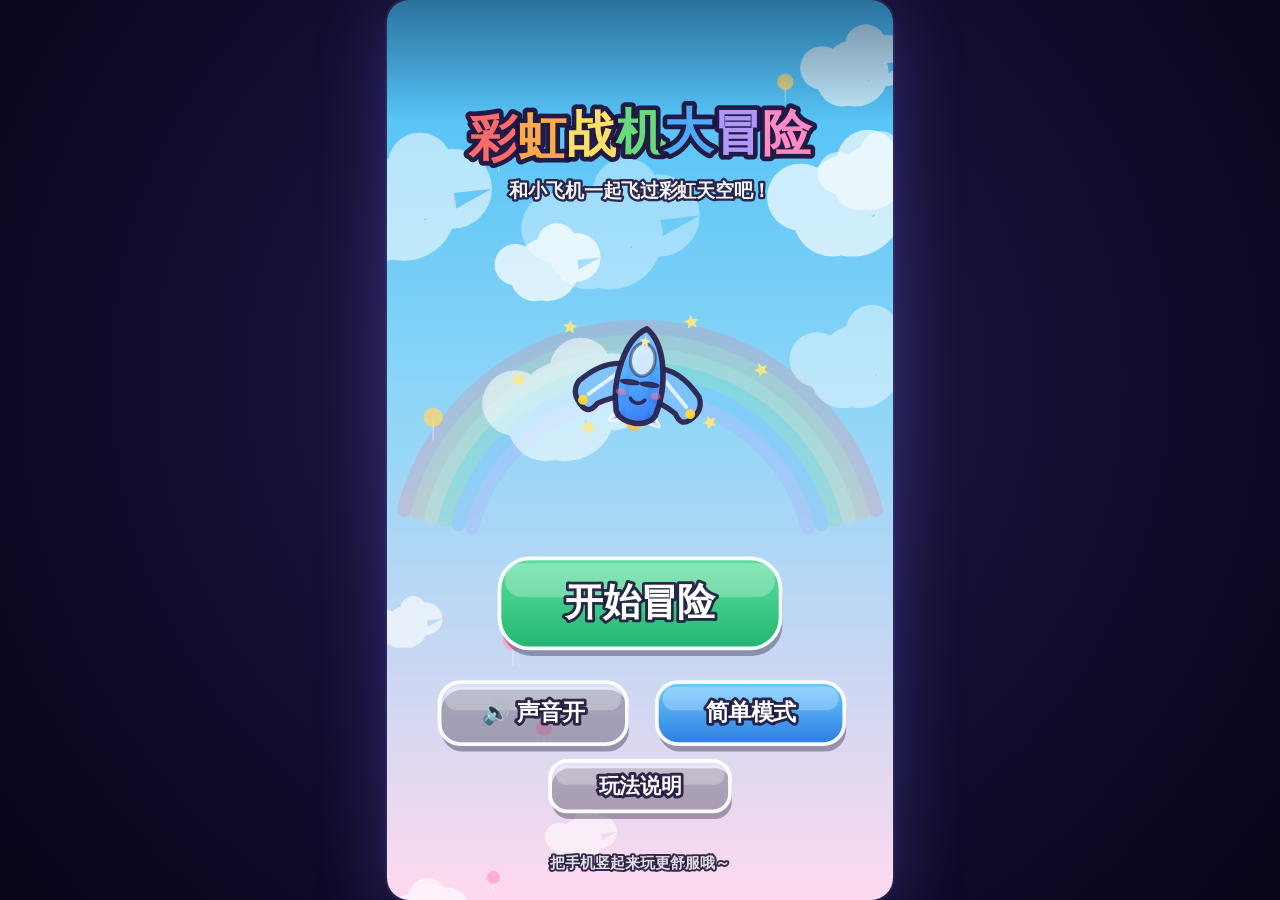
<file: src/index.html>
<!DOCTYPE html>
<html lang="zh-CN">
<head>
<meta charset="utf-8">
<meta name="viewport" content="width=device-width,initial-scale=1,maximum-scale=1,minimum-scale=1,user-scalable=no,viewport-fit=cover">
<meta name="apple-mobile-web-app-capable" content="yes">
<meta name="mobile-web-app-capable" content="yes">
<meta name="apple-mobile-web-app-status-bar-style" content="black-translucent">
<meta name="theme-color" content="#0a0920">
<title>彩虹战机大冒险</title>
<link rel="stylesheet" href="style.css">
</head>
<body>
<div id="stage"><canvas id="game" width="540" height="960"></canvas></div>
<script src="game.js"></script>
</body>
</html>
</file>
<file: src/style.css>
*{margin:0;padding:0;box-sizing:border-box;-webkit-tap-highlight-color:transparent}
html,body{
  width:100%;height:100%;overflow:hidden;
  background:#0a0920;
  overscroll-behavior:none;
  touch-action:none;
  -webkit-user-select:none;user-select:none;
  -webkit-text-size-adjust:100%;
  font-family:"PingFang SC","Hiragino Sans GB","Microsoft YaHei","Noto Sans SC",sans-serif;
}
#stage{
  position:fixed;inset:0;
  display:flex;align-items:center;justify-content:center;
  background:radial-gradient(circle at 50% 42%,#2a2358 0%,#141034 45%,#07061a 100%);
  /* 安全区域 */
  padding:env(safe-area-inset-top) env(safe-area-inset-right) env(safe-area-inset-bottom) env(safe-area-inset-left);
}
canvas{
  display:block;
  touch-action:none;
  border-radius:22px;
  box-shadow:0 12px 70px rgba(120,110,255,.30),0 0 0 2px rgba(255,255,255,.06);
  image-rendering:auto;
}
@media (max-width:640px),(max-height:640px){
  canvas{border-radius:0;box-shadow:none}
}
</file>
